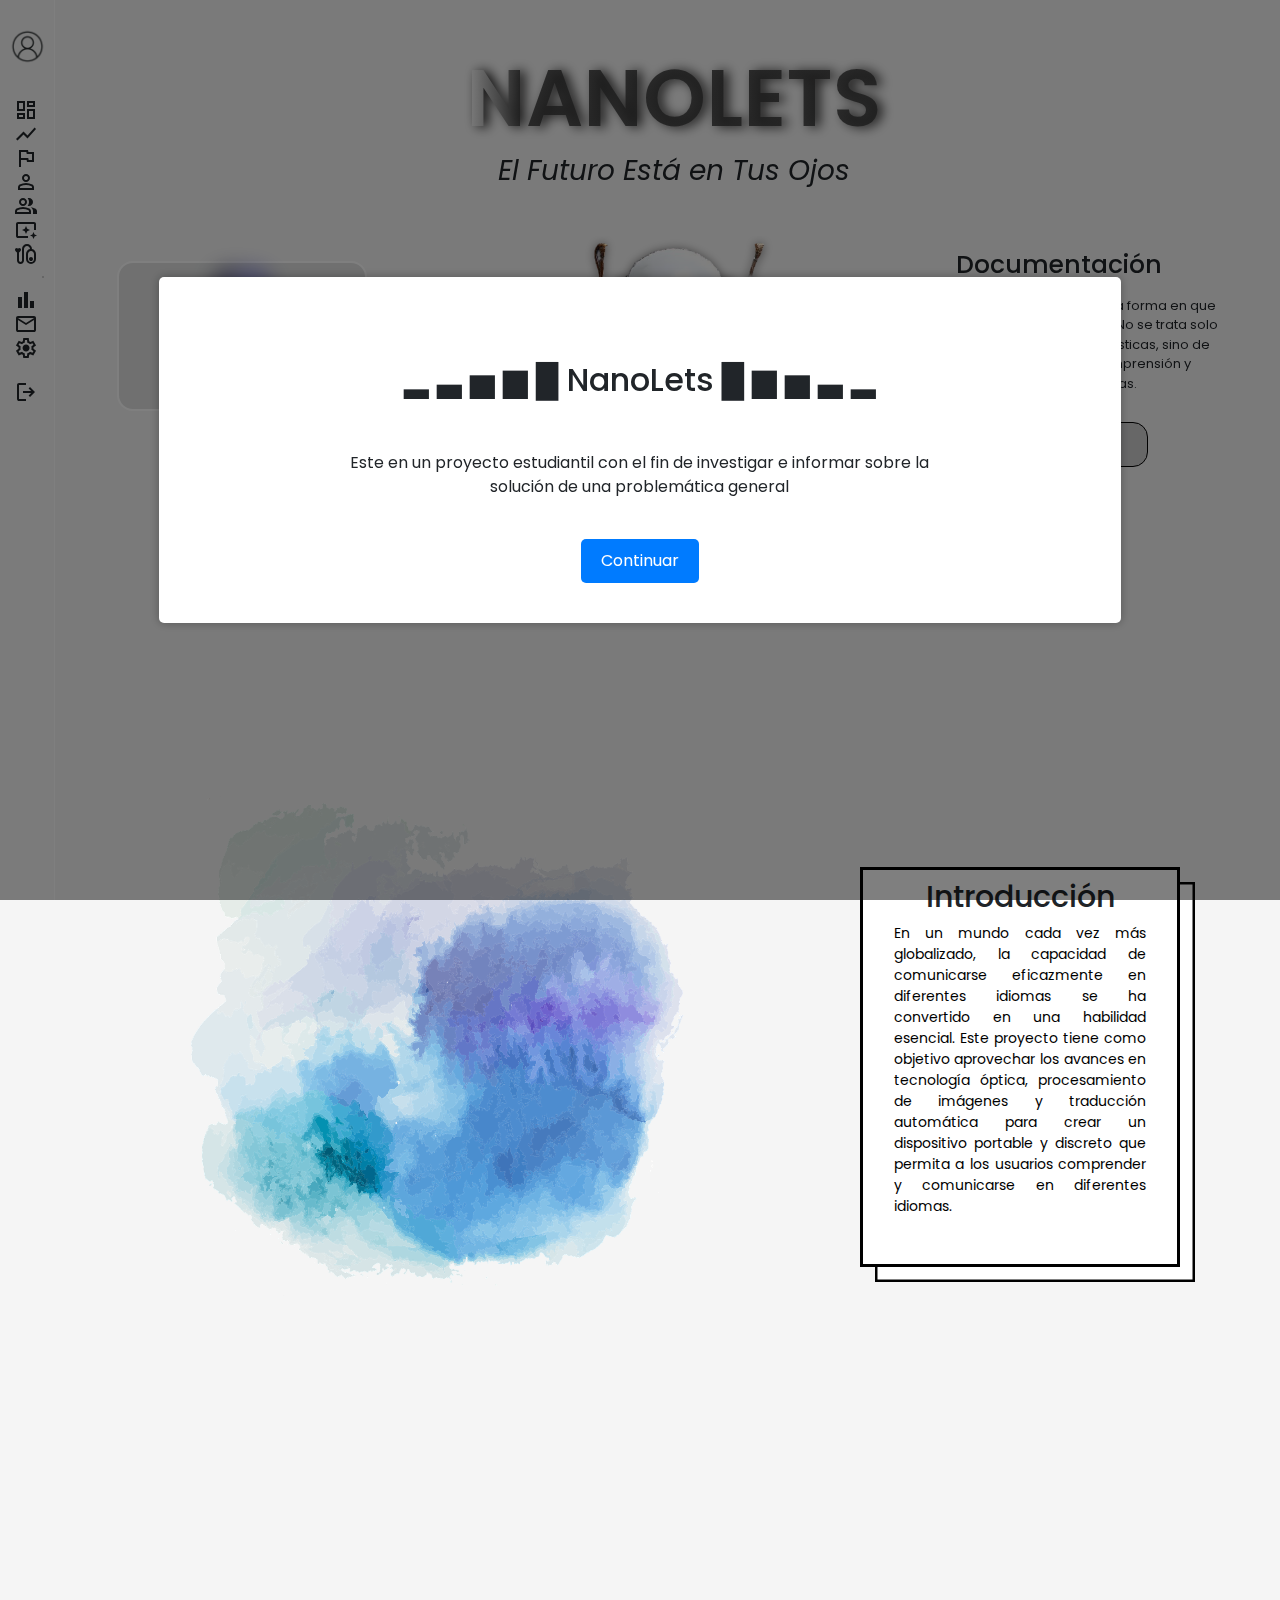
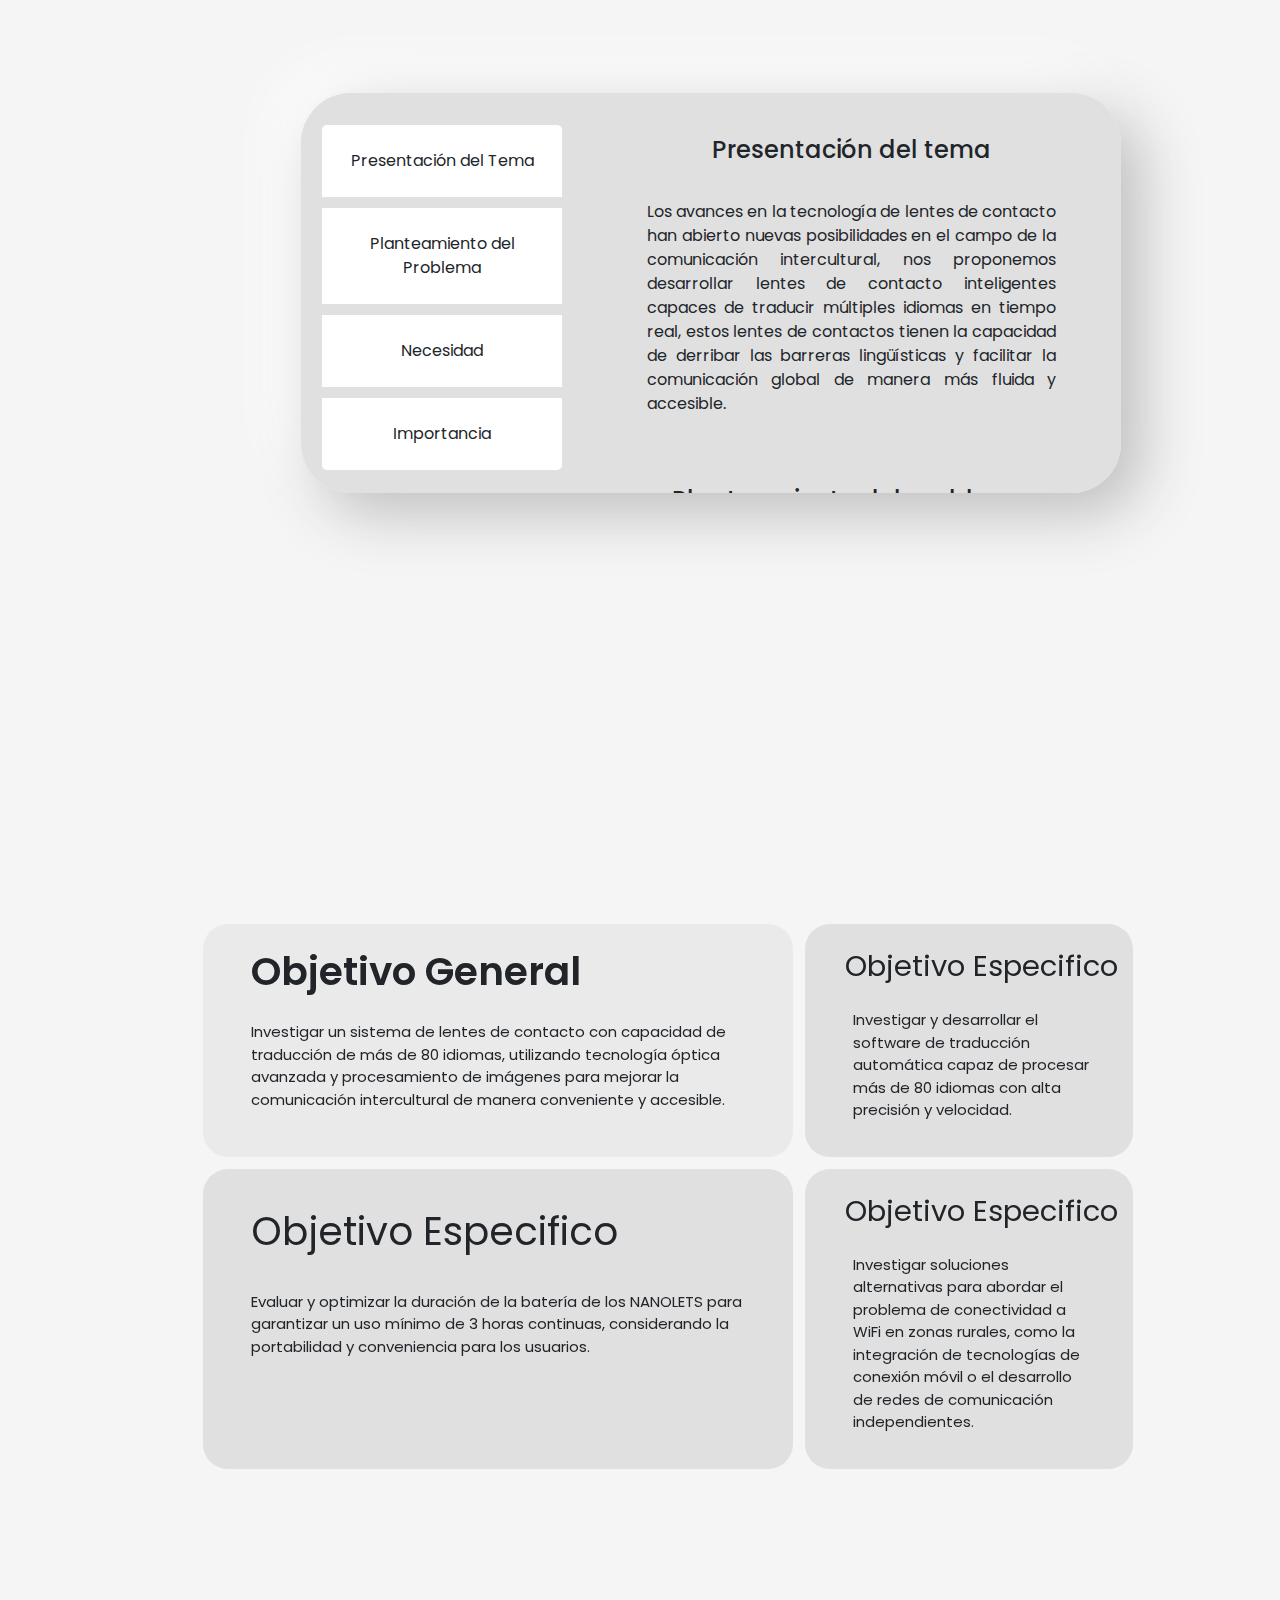
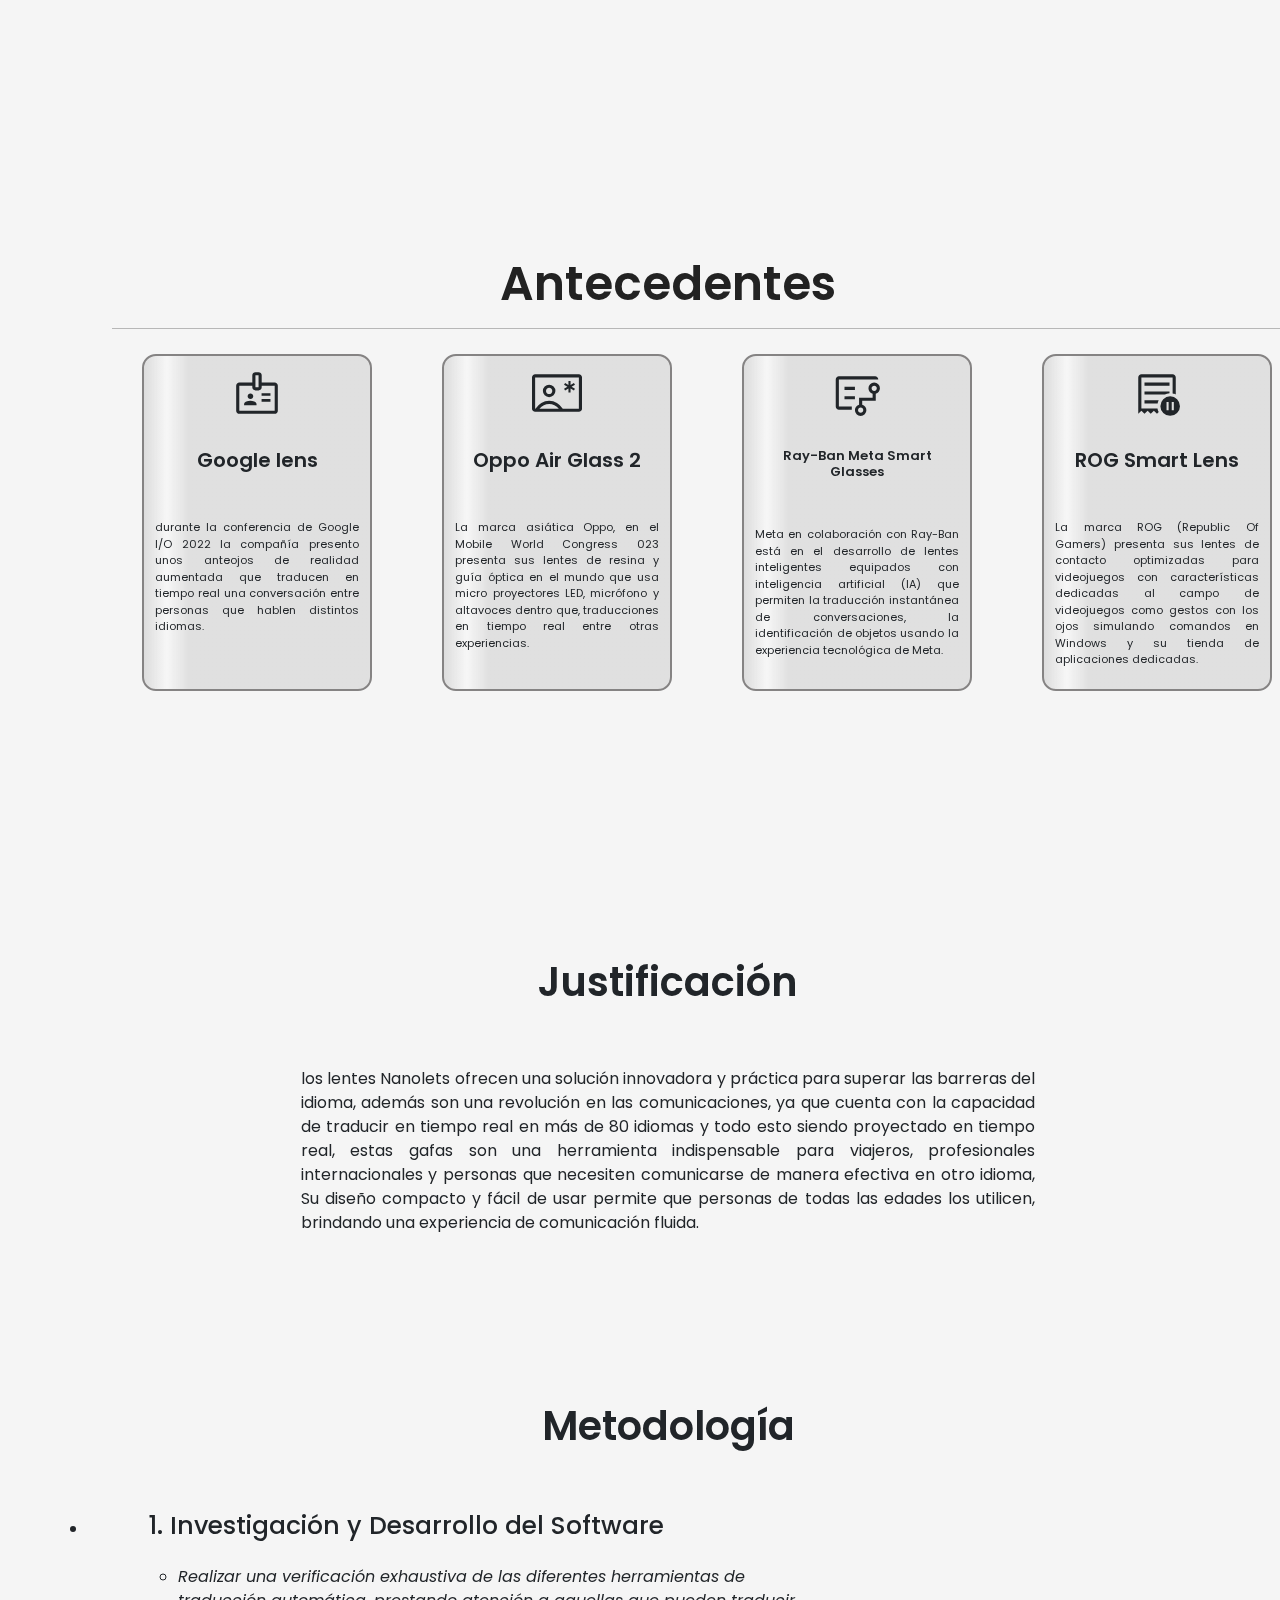
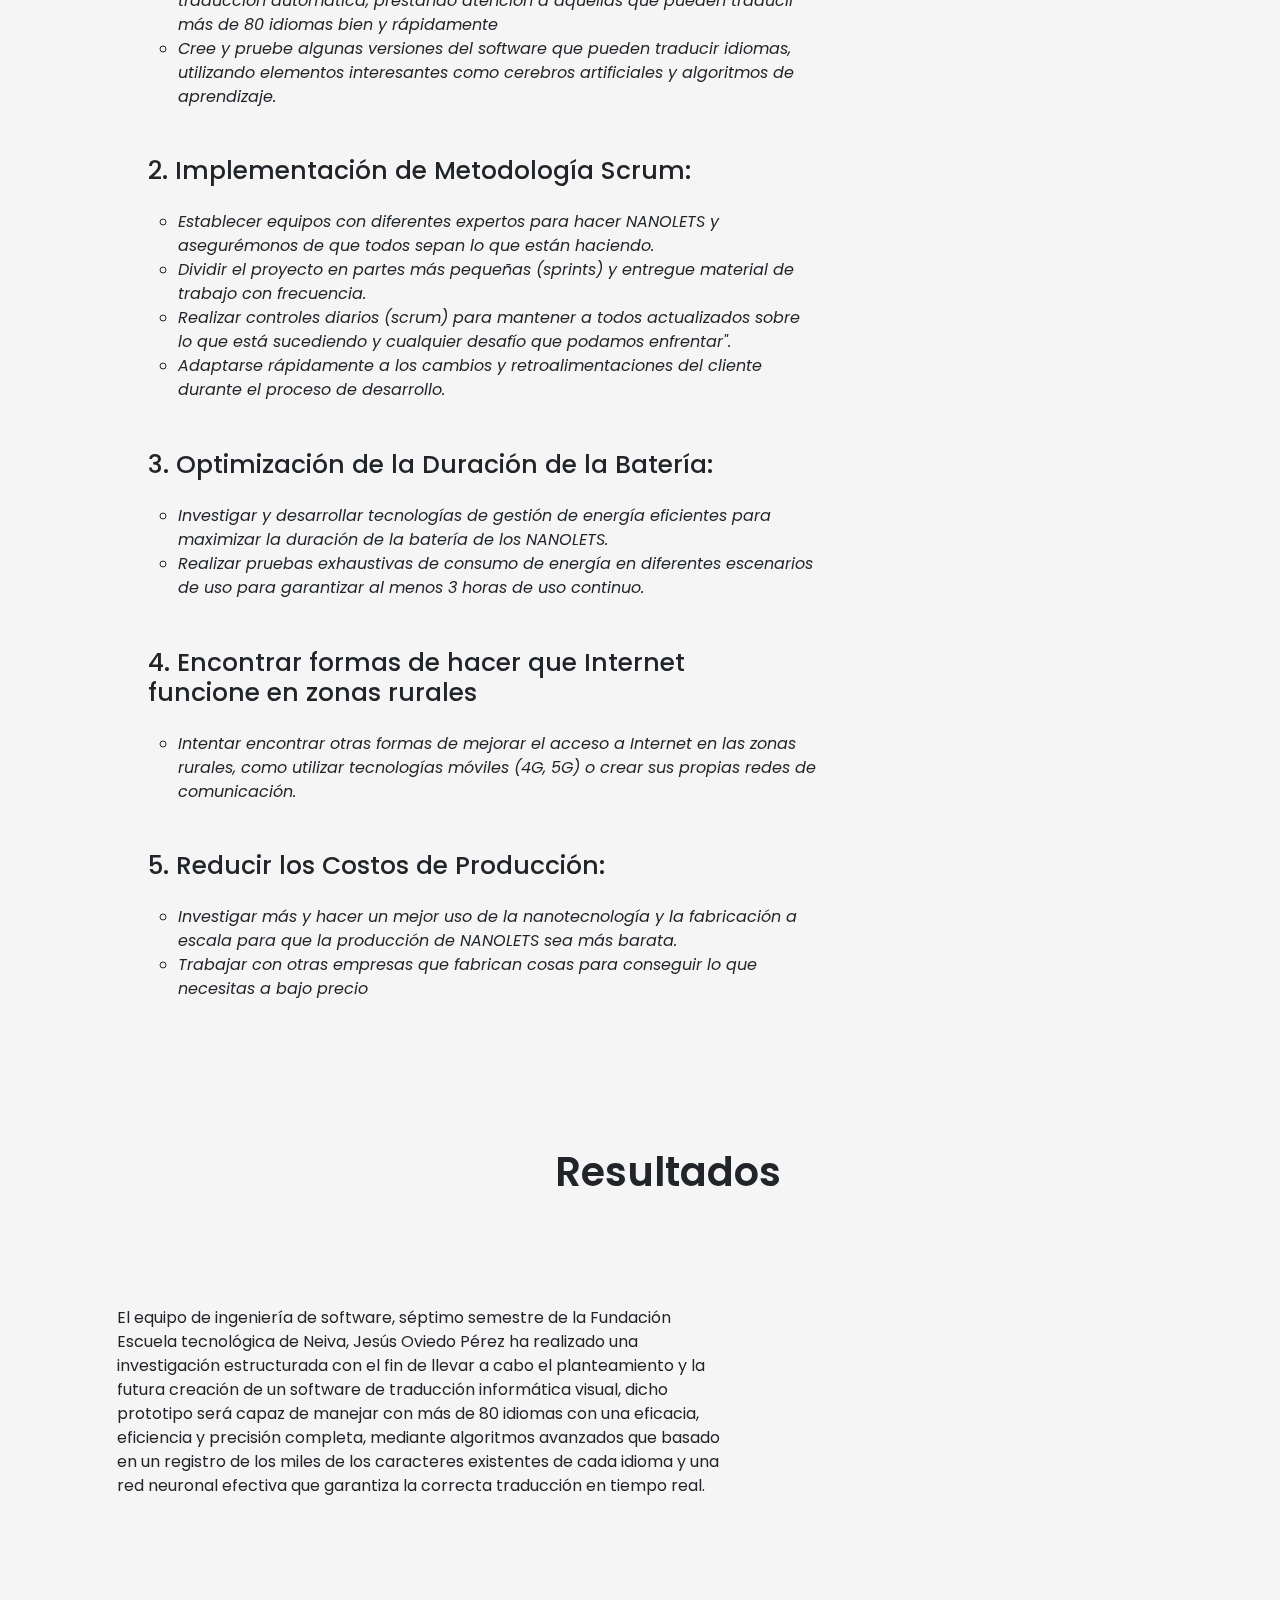
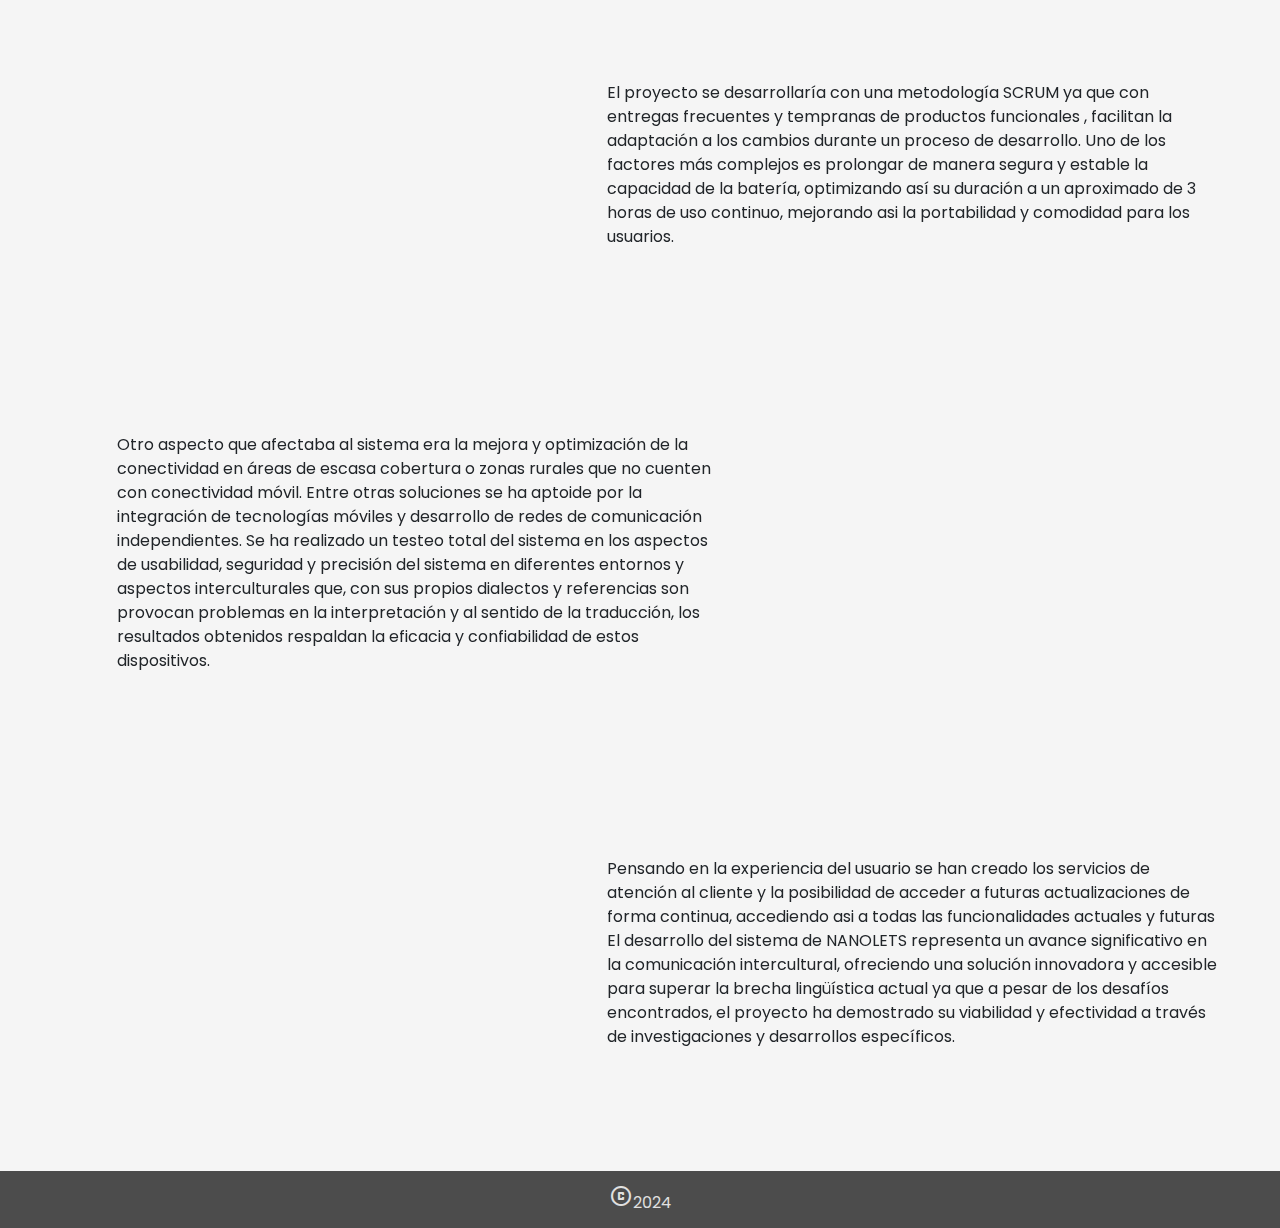
<file: views/home.html>
<!-- Desarrollado por Camilo Rivera 2024 -->
<!DOCTYPE html>
<html lang="en">
  <head>
    <link
      rel="stylesheet"
      href="https://cdnjs.cloudflare.com/ajax/libs/animate.css/4.1.1/animate.min.css"
    />
    <meta charset="UTF-8" />
    <meta name="viewport" content="width=device-width, initial-scale=1.0" />
    <title>home</title>
    <!--fonts de google-->
    <link
      rel="stylesheet"
      href="https://fonts.googleapis.com/css2?family=Material+Symbols+Outlined:opsz,wght,FILL,GRAD@24,400,0,0"
    />
    <link
      href="https://cdn.jsdelivr.net/npm/bootstrap@5.3.3/dist/css/bootstrap.min.css"
      rel="stylesheet"
      integrity="sha384-QWTKZyjpPEjISv5WaRU9OFeRpok6YctnYmDr5pNlyT2bRjXh0JMhjY6hW+ALEwIH"
      crossorigin="anonymous"
    />
    <link rel="preconnect" href="https://fonts.googleapis.com" />
    <link rel="preconnect" href="https://fonts.gstatic.com" crossorigin />
    <link
      href="https://fonts.googleapis.com/css2?family=Poppins:ital,wght@0,100;0,200;0,300;0,400;0,500;0,600;0,700;0,800;0,900;1,100;1,200;1,300;1,400;1,500;1,600;1,700;1,800;1,900&family=Roboto:ital,wght@0,100;0,300;0,400;0,500;0,700;0,900;1,100;1,300;1,400;1,500;1,700;1,900&display=swap"
      rel="stylesheet"
    />
    <link rel="stylesheet" href="../styles/home.css" />
  </head>
  <body>
    <!--ventana emergente-->
    <div class="overlay" id="overlay">
      <div class="popup">
        <h2>▂ ▃ ▅ ▆ █ NanoLets █ ▆ ▅ ▃ ▂</h2>
        <p>
          Este en un proyecto estudiantil con el fin de investigar e informar
          sobre la solución de una problemática general
        </p>
        <button id="closeBtn">Continuar</button>
      </div>
    </div>
    <!--section barra lateral-->
    <section class="barra_lateral">
      <aside class="sidebar">
        <div class="logo">
          <img src="/images/logo.png" alt="logo" />
          <h2>Usuario</h2>
        </div>
        <ul class="links">
          <h4>Menú Principal</h4>
          <li>
            <span class="material-symbols-outlined">dashboard</span>
            <a href="#">Panel</a>
          </li>
          <li>
            <span class="material-symbols-outlined">Show_chart</span>
            <a href="#">Contribuciónes</a>
          </li>
          <li>
            <span class="material-symbols-outlined">flag</span>
            <a href="#">Reportes</a>
          </li>
          <h4>Avanzado</h4>
          <li>
            <span class="material-symbols-outlined">person</span>
            <a href="#">Usuario</a>
          </li>
          <li>
            <span class="material-symbols-outlined">group</span>
            <a href="#">Equipo</a>
          </li>
          <li>
            <span class="material-symbols-outlined">ambient_screen</span>
            <a href="#">Publicaciones</a>
          </li>
          <li>
            <span class="material-symbols-outlined">pacemaker</span>
            <a href="#">Conexiones</a>
          </li>
          <hr />
          <h4>Cuenta</h4>
          <li>
            <span class="material-symbols-outlined">bar_chart</span>
            <a href="#">Resumen</a>
          </li>
          <li>
            <span class="material-symbols-outlined">mail</span>
            <a href="#">Mensajes</a>
          </li>
          <li>
            <span class="material-symbols-outlined">settings</span>
            <a href="#">Configuración</a>
          </li>
          <li class="logout_link">
            <span class="material-symbols-outlined">Logout</span>
            <a href="../index.html">Cerrar Sesión</a>
          </li>
        </ul>
      </aside>
    </section>
    <!--section home-->
    <section class="section_home">
      <!--Titulo Nanolets-->
      <div class="h1_home">
        <div class="title_home">
          <h2><a href="#" class="btn-shine">NANOLETS</a></h2>
          <h3>El Futuro Está en Tus Ojos</h3>
        </div>
      </div>
      <!--paypal-->
      <div class="items_home">
        <div class="cards_item_home">
          <div class="card-id567">
            <svg
              shape-rendering="crispEdges"
              viewBox="0 -0.5 29 29"
              xmlns="http://www.w3.org/2000/svg"
            >
              <path
                d="M0 0h7M8 0h2M14 0h1M16 0h5M22 0h7M0 1h1M6 1h1M13 1h1M17 1h2M22 1h1M28 1h1M0 2h1M2 2h3M6 2h1M8 2h1M11 2h4M18 2h1M20 2h1M22 2h1M24 2h3M28 2h1M0 3h1M2 3h3M6 3h1M8 3h2M11 3h1M13 3h1M15 3h5M22 3h1M24 3h3M28 3h1M0 4h1M2 4h3M6 4h1M8 4h4M13 4h1M15 4h1M19 4h1M22 4h1M24 4h3M28 4h1M0 5h1M6 5h1M9 5h1M12 5h2M17 5h4M22 5h1M28 5h1M0 6h7M8 6h1M10 6h1M12 6h1M14 6h1M16 6h1M18 6h1M20 6h1M22 6h7M9 7h1M11 7h1M15 7h6M0 8h4M6 8h1M8 8h1M13 8h2M17 8h3M21 8h1M24 8h3M28 8h1M2 9h1M4 9h2M7 9h1M9 9h1M14 9h1M16 9h1M19 9h2M22 9h3M28 9h1M0 10h5M6 10h1M8 10h1M13 10h1M16 10h1M18 10h1M20 10h1M22 10h3M26 10h2M1 11h1M3 11h2M7 11h1M11 11h4M16 11h1M18 11h1M20 11h5M28 11h1M1 12h3M5 12h2M9 12h1M11 12h1M13 12h5M19 12h1M25 12h2M0 13h2M3 13h3M8 13h1M10 13h2M14 13h1M16 13h2M19 13h2M22 13h2M26 13h3M0 14h1M2 14h1M4 14h3M9 14h2M12 14h1M14 14h1M16 14h1M19 14h3M23 14h2M26 14h3M0 15h2M3 15h2M8 15h1M12 15h1M14 15h3M20 15h1M22 15h3M27 15h1M0 16h1M2 16h3M6 16h1M10 16h2M18 16h1M20 16h2M24 16h2M27 16h1M1 17h2M4 17h1M7 17h3M12 17h1M14 17h2M18 17h1M20 17h2M23 17h1M25 17h3M0 18h1M3 18h1M6 18h1M8 18h5M15 18h2M23 18h1M26 18h1M2 19h4M12 19h1M14 19h1M16 19h2M19 19h3M26 19h1M1 20h1M3 20h1M6 20h7M14 20h2M17 20h10M8 21h3M12 21h1M18 21h1M20 21h1M24 21h5M0 22h7M9 22h6M19 22h2M22 22h1M24 22h2M27 22h1M0 23h1M6 23h1M9 23h1M13 23h3M18 23h1M20 23h1M24 23h2M27 23h1M0 24h1M2 24h3M6 24h1M10 24h1M12 24h1M14 24h4M20 24h5M26 24h3M0 25h1M2 25h3M6 25h1M8 25h1M11 25h2M15 25h2M19 25h3M24 25h2M28 25h1M0 26h1M2 26h3M6 26h1M8 26h1M10 26h2M13 26h1M21 26h1M23 26h1M26 26h1M28 26h1M0 27h1M6 27h1M8 27h1M11 27h1M14 27h1M16 27h1M18 27h3M23 27h1M25 27h1M27 27h1M0 28h7M8 28h1M14 28h3M19 28h2M25 28h1M27 28h1"
                stroke="#000000"
              ></path>
            </svg>
            <a xlink:href="" target=""> </a>
            <div class="prompt-id567">
              <div class="token-container">
                <svg
                  xmlns="http://www.w3.org/2000/svg"
                  width="64"
                  height="64"
                  id="paypal"
                >
                  <path
                    fill="#139AD6"
                    d="M49.2 28.2h-3.4c-.2 0-.4.2-.5.4l-1.4 8.8c0 .2.1.3.3.3H46c.2 0 .3-.1.3-.3l.4-2.5c0-.2.2-.4.5-.4h1.1c2.3 0 3.6-1.1 3.9-3.3.2-.9 0-1.7-.4-2.2-.6-.5-1.5-.8-2.6-.8m.4 3.3c-.2 1.2-1.1 1.2-2 1.2H47l.4-2.3c0-.1.1-.2.3-.2h.2c.6 0 1.2 0 1.5.4.2.1.2.4.2.9"
                  ></path>
                  <path
                    fill="#263B80"
                    d="M24.7 28.2h-3.4c-.2 0-.4.2-.5.4l-1.4 8.8c0 .2.1.3.3.3h1.6c.2 0 .4-.2.5-.4l.4-2.4c0-.2.2-.4.5-.4h1.1c2.3 0 3.6-1.1 3.9-3.3.2-.9 0-1.7-.4-2.2-.6-.5-1.4-.8-2.6-.8m.4 3.3c-.2 1.2-1.1 1.2-2 1.2h-.5l.4-2.3c0-.1.1-.2.3-.2h.2c.6 0 1.2 0 1.5.4.1.1.2.4.1.9M35 31.4h-1.6c-.1 0-.3.1-.3.2l-.1.5-.1-.2c-.4-.5-1.1-.7-1.9-.7-1.8 0-3.4 1.4-3.7 3.3-.2 1 .1 1.9.6 2.5.5.6 1.2.8 2.1.8 1.5 0 2.3-.9 2.3-.9l-.1.5c0 .2.1.3.3.3H34c.2 0 .4-.2.5-.4l.9-5.6c-.1-.1-.3-.3-.4-.3m-2.3 3.2c-.2.9-.9 1.6-1.9 1.6-.5 0-.9-.2-1.1-.4-.2-.3-.3-.7-.3-1.2.1-.9.9-1.6 1.8-1.6.5 0 .8.2 1.1.4.3.3.4.8.4 1.2"
                  ></path>
                  <path
                    fill="#139AD6"
                    d="M59.4 31.4h-1.6c-.1 0-.3.1-.3.2l-.1.5-.1-.2c-.4-.5-1.1-.7-1.9-.7-1.8 0-3.4 1.4-3.7 3.3-.2 1 .1 1.9.6 2.5.5.6 1.2.8 2.1.8 1.5 0 2.3-.9 2.3-.9l-.1.5c0 .2.1.3.3.3h1.5c.2 0 .4-.2.5-.4l.9-5.6c-.1-.1-.2-.3-.4-.3m-2.3 3.2c-.2.9-.9 1.6-1.9 1.6-.5 0-.9-.2-1.1-.4-.2-.3-.3-.7-.3-1.2.1-.9.9-1.6 1.8-1.6.5 0 .8.2 1.1.4.4.3.5.8.4 1.2"
                  ></path>
                  <path
                    fill="#263B80"
                    d="M43.7 31.4H42c-.2 0-.3.1-.4.2L39.4 35l-1-3.2c-.1-.2-.2-.3-.5-.3h-1.6c-.2 0-.3.2-.3.4l1.8 5.3-1.7 2.4c-.1.2 0 .5.2.5h1.6c.2 0 .3-.1.4-.2l5.5-7.9c.3-.3.1-.6-.1-.6"
                  ></path>
                  <path
                    fill="#139AD6"
                    d="m61.3 28.5-1.4 9c0 .2.1.3.3.3h1.4c.2 0 .4-.2.5-.4l1.4-8.8c0-.2-.1-.3-.3-.3h-1.6c-.1-.1-.2 0-.3.2"
                  ></path>
                  <path
                    fill="#263B80"
                    d="M12 25.2c-.7-.8-2-1.2-3.8-1.2h-5c-.3 0-.6.3-.7.6l-2 13.1c0 .3.2.5.4.5H4l.8-4.9v.2c.1-.3.4-.6.7-.6H7c2.9 0 5.1-1.2 5.8-4.5v-.3c-.1 0-.1 0 0 0 .1-1.3-.1-2.1-.8-2.9"
                  ></path>
                  <path
                    fill="#139AD6"
                    d="M12.7 28.1v.3c-.7 3.4-2.9 4.5-5.8 4.5H5.4c-.3 0-.6.3-.7.6l-1 6.1c0 .2.1.4.4.4h2.6c.3 0 .6-.2.6-.5v-.1l.5-3.1v-.2c0-.3.3-.5.6-.5h.4c2.5 0 4.5-1 5-4 .2-1.2.1-2.3-.5-3-.1-.2-.3-.4-.6-.5"
                  ></path>
                  <path
                    fill="#232C65"
                    d="M12 27.8c-.1 0-.2-.1-.3-.1-.1 0-.2 0-.3-.1-.4-.1-.8-.1-1.3-.1H6.2c-.1 0-.2 0-.3.1-.2.1-.3.3-.3.5l-.8 5.2v.2c.1-.3.4-.6.7-.6H7c2.9 0 5.1-1.2 5.8-4.5 0-.1 0-.2.1-.3-.2-.1-.3-.2-.5-.2-.3-.1-.3-.1-.4-.1"
                  ></path>
                </svg>
              </div>
              <div class="blurry-splash"></div>
              <p>
                Fondo de Recaudos<br /><span class="bold-567">NANOLETS</span>
              </p>
            </div>
          </div>
        </div>
      </div>
      <!--Robot Img-->
      <div class="home_content">
        <img
          src="../images/robot-8060634_1280-removebg-preview.png"
          alt="BOT"
        />
      </div>
      <!--Text Drerecha-->
      <div class="text_home">
        <h4>Documentación</h4>
        <p>
          Nuestro objetivo es transformar la forma en que nos comunicamos
          globalmente. No se trata solo de superar las diferencias lingüísticas,
          sino de fomentar una verdadera comprensión y conexión entre culturas.
        </p>
        <button>
          <a href="#section_intro_id">Ver la Documentación Completa</a>
        </button>
      </div>
    </section>
    <!--section introducción-->
    <section class="section_intro" id="section_intro_id">
      <div class="intro">
        <div class="figure_intro">
          <img src="../images/watercolor-4116932_1280.png" alt="" />
        </div>
        <div class="content_intro">
          <div class="card_intro">
            <h4>Introducción</h4>
            <p>
              En un mundo cada vez más globalizado, la capacidad de comunicarse
              eficazmente en diferentes idiomas se ha convertido en una
              habilidad esencial. Este proyecto tiene como objetivo aprovechar
              los avances en tecnología óptica, procesamiento de imágenes y
              traducción automática para crear un dispositivo portable y
              discreto que permita a los usuarios comprender y comunicarse en
              diferentes idiomas.
            </p>
          </div>
        </div>
      </div>
    </section>
    <!--section planteamiento del problema-->
    <section class="section_plant_problema">
      <div class="content_pp">
        <div class="row">
          <div class="col-4">
            <div id="list-example" class="list-group">
              <a
                class="list-group-item list-group-item-action"
                href="#list-item-01"
                >Presentación del Tema</a
              >
              <a
                class="list-group-item list-group-item-action"
                href="#list-item-02"
                >Planteamiento del Problema</a
              >
              <a
                class="list-group-item list-group-item-action"
                href="#list-item-03"
                >Necesidad</a
              >
              <a
                class="list-group-item list-group-item-action"
                href="#list-item-04"
                >Importancia</a
              >
            </div>
          </div>
          <div class="col-8">
            <div
              data-bs-spy="scroll"
              data-bs-target="#list-example"
              data-bs-smooth-scroll="true"
              class="scrollspy-example"
              tabindex="0"
            >
              <h4 id="list-item-01">Presentación del tema</h4>
              <p>
                Los avances en la tecnología de lentes de contacto han abierto
                nuevas posibilidades en el campo de la comunicación
                intercultural, nos proponemos desarrollar lentes de contacto
                inteligentes capaces de traducir múltiples idiomas en tiempo
                real, estos lentes de contactos tienen la capacidad de derribar
                las barreras lingüísticas y facilitar la comunicación global de
                manera más fluida y accesible.
              </p>
              <h4 id="list-item-02">Planteamiento del problema</h4>
              <p>
                Las personas si no comprenden varios idiomas puede limitar la
                participación en algunos aspectos de la sociedad y la cultura,
                por eso es importante darle una solución a esta problemática
                para poder generarles una facilidad en el momento que las
                personas quieran interactuar con otras personas de otros países
                o que hablen múltiples idiomas.
              </p>
              <h4 id="list-item-03">Necesidad</h4>
              <p>
                La incapacidad de comprender varios idiomas puede generar
                sentimientos de aislamiento cultural y limitar la participación
                en algunos aspectos de la sociedad y la cultura. Aquellos que no
                saben comunicarse en los idiomas locales pueden sentirse
                excluidos y tener dificultades para integrarse plenamente en su
                comunidad.
              </p>
              <h4 id="list-item-04">Importancia</h4>
              <p>
                Es importante darle una solución a esta problemática para poder
                generarles una facilidad en el momento que las personas quieran
                interactuar con otras personas de otros países o que hablen
                múltiples idiomas.
              </p>
            </div>
          </div>
        </div>
      </div>
    </section>
    <!--   section objetivos -->
    <section class="section_objetivos">
      <div class="content_objetivos">
        <div class="parent">
          <div class="div1">
            <h3>Objetivo General</h3>
            <p>
              Investigar un sistema de lentes de contacto con capacidad de
              traducción de más de 80 idiomas, utilizando tecnología óptica
              avanzada y procesamiento de imágenes para mejorar la comunicación
              intercultural de manera conveniente y accesible.
            </p>
          </div>
          <div class="div2">
            <h3>Objetivo Especifico</h3>
            <p>
              Investigar y desarrollar el software de traducción automática
              capaz de procesar más de 80 idiomas con alta precisión y
              velocidad.
            </p>
          </div>
          <div class="div3">
            <h3>Objetivo Especifico</h3>
            <p>
              Evaluar y optimizar la duración de la batería de los NANOLETS para
              garantizar un uso mínimo de 3 horas continuas, considerando la
              portabilidad y conveniencia para los usuarios.
            </p>
          </div>
          <div class="div4">
            <h3>Objetivo Especifico</h3>
            <p>
              Investigar soluciones alternativas para abordar el problema de
              conectividad a WiFi en zonas rurales, como la integración de
              tecnologías de conexión móvil o el desarrollo de redes de
              comunicación independientes.
            </p>
          </div>
        </div>
      </div>
    </section>
    <!--section slide horizontal infinito-->
    <section class="section_slide_infinito">
      <h3>Antecedentes</h3>
      <hr />
      <div class="slide_infinito">
        <ul>
          <li>
            <div class="infinite_card">
              <span class="material-symbols-outlined"> badge </span>
              <h4>Google lens</h4>
              <p>
                durante la conferencia de Google I/O 2022 la compañía presento
                unos anteojos de realidad aumentada que traducen en tiempo real
                una conversación entre personas que hablen distintos idiomas.
              </p>
            </div>
          </li>
          <li>
            <div class="infinite_card">
              <span class="material-symbols-outlined"> contact_emergency </span>
              <h4>Oppo Air Glass 2</h4>
              <p>
                La marca asiática Oppo, en el Mobile World Congress 023 presenta
                sus lentes de resina y guía óptica en el mundo que usa micro
                proyectores LED, micrófono y altavoces dentro que, traducciones
                en tiempo real entre otras experiencias.
              </p>
            </div>
          </li>
          <li>
            <div class="infinite_card">
              <span class="material-symbols-outlined"> flowsheet </span>
              <h4 style="font-size: 13px">Ray-Ban Meta Smart Glasses</h4>
              <p>
                Meta en colaboración con Ray-Ban está en el desarrollo de lentes
                inteligentes equipados con inteligencia artificial (IA) que
                permiten la traducción instantánea de conversaciones, la
                identificación de objetos usando la experiencia tecnológica de
                Meta.
              </p>
            </div>
          </li>
          <li>
            <div class="infinite_card">
              <span class="material-symbols-outlined"> inactive_order </span>
              <h4>ROG Smart Lens</h4>
              <p>
                La marca ROG (Republic Of Gamers) presenta sus lentes de
                contacto optimizadas para videojuegos con características
                dedicadas al campo de videojuegos como gestos con los ojos
                simulando comandos en Windows y su tienda de aplicaciones
                dedicadas.
              </p>
            </div>
          </li>
          <li>
            <div class="infinite_card">
              <span class="material-symbols-outlined"> folder_data </span>
              <h4>Gafas Brilliant Labs</h4>
              <p>
                gafas inteligentes de realidad aumentada que integran pantallas
                micro-OLED en sus lentes con las cuales sera posible analizar
                alimentos o traducir carteles en tiempo real empleando
                inteligencia artificial.
              </p>
            </div>
          </li>
          <li>
            <div class="infinite_card">
              <span class="material-symbols-outlined"> smart_card_reader </span>
              <h4>XRAI GLASS</h4>
              <p>
                gafas inteligentes que tienen integrada inteligencia artificial
                y diseñadas para proporcionar subtítulos y la traducción en
                tiempo real durante las conversaciones a las personas sordas,
                con problemas de audición y para entender varios idiomas.
              </p>
            </div>
          </li>
          <li>
            <div class="infinite_card">
              <span class="material-symbols-outlined"> badge </span>
              <h4>Google lens</h4>
              <p>
                durante la conferencia de Google I/O 2022 la compañía presento
                unos anteojos de realidad aumentada que traducen en tiempo real
                una conversación entre personas que hablen distintos idiomas.
              </p>
            </div>
          </li>
          <li>
            <div class="infinite_card">
              <span class="material-symbols-outlined"> contact_emergency </span>
              <h4>Oppo Air Glass 2</h4>
              <p>
                La marca asiática Oppo, en el Mobile World Congress 023 presenta
                sus lentes de resina y guía óptica en el mundo que usa micro
                proyectores LED, micrófono y altavoces dentro que, traducciones
                en tiempo real entre otras experiencias.
              </p>
            </div>
          </li>
          <li>
            <div class="infinite_card">
              <span class="material-symbols-outlined"> flowsheet </span>
              <h4 style="font-size: 13px">Ray-Ban Meta Smart Glasses</h4>
              <p>
                Meta en colaboración con Ray-Ban está en el desarrollo de lentes
                inteligentes equipados con inteligencia artificial (IA) que
                permiten la traducción instantánea de conversaciones, la
                identificación de objetos usando la experiencia tecnológica de
                Meta.
              </p>
            </div>
          </li>
          <li>
            <div class="infinite_card">
              <span class="material-symbols-outlined"> inactive_order </span>
              <h4>ROG Smart Lens</h4>
              <p>
                La marca ROG (Republic Of Gamers) presenta sus lentes de
                contacto optimizadas para videojuegos con características
                dedicadas al campo de videojuegos como gestos con los ojos
                simulando comandos en Windows y su tienda de aplicaciones
                dedicadas.
              </p>
            </div>
          </li>
          <li>
            <div class="infinite_card">
              <span class="material-symbols-outlined"> folder_data </span>
              <h4>Gafas Brilliant Labs</h4>
              <p>
                gafas inteligentes de realidad aumentada que integran pantallas
                micro-OLED en sus lentes con las cuales sera posible analizar
                alimentos o traducir carteles en tiempo real empleando
                inteligencia artificial.
              </p>
            </div>
          </li>
          <li>
            <div class="infinite_card">
              <span class="material-symbols-outlined"> smart_card_reader </span>
              <h4>XRAI GLASS</h4>
              <p>
                gafas inteligentes que tienen integrada inteligencia artificial
                y diseñadas para proporcionar subtítulos y la traducción en
                tiempo real durante las conversaciones a las personas sordas,
                con problemas de audición y para entender varios idiomas.
              </p>
            </div>
          </li>
          <li>
            <div class="infinite_card">
              <span class="material-symbols-outlined"> badge </span>
              <h4>Google lens</h4>
              <p>
                durante la conferencia de Google I/O 2022 la compañía presento
                unos anteojos de realidad aumentada que traducen en tiempo real
                una conversación entre personas que hablen distintos idiomas.
              </p>
            </div>
          </li>
          <li>
            <div class="infinite_card">
              <span class="material-symbols-outlined"> contact_emergency </span>
              <h4>Oppo Air Glass 2</h4>
              <p>
                La marca asiática Oppo, en el Mobile World Congress 023 presenta
                sus lentes de resina y guía óptica en el mundo que usa micro
                proyectores LED, micrófono y altavoces dentro que, traducciones
                en tiempo real entre otras experiencias.
              </p>
            </div>
          </li>
          <li>
            <div class="infinite_card">
              <span class="material-symbols-outlined"> flowsheet </span>
              <h4 style="font-size: 13px">Ray-Ban Meta Smart Glasses</h4>
              <p>
                Meta en colaboración con Ray-Ban está en el desarrollo de lentes
                inteligentes equipados con inteligencia artificial (IA) que
                permiten la traducción instantánea de conversaciones, la
                identificación de objetos usando la experiencia tecnológica de
                Meta.
              </p>
            </div>
          </li>
          <li>
            <div class="infinite_card">
              <span class="material-symbols-outlined"> inactive_order </span>
              <h4>ROG Smart Lens</h4>
              <p>
                La marca ROG (Republic Of Gamers) presenta sus lentes de
                contacto optimizadas para videojuegos con características
                dedicadas al campo de videojuegos como gestos con los ojos
                simulando comandos en Windows y su tienda de aplicaciones
                dedicadas.
              </p>
            </div>
          </li>
          <li>
            <div class="infinite_card">
              <span class="material-symbols-outlined"> folder_data </span>
              <h4>Gafas Brilliant Labs</h4>
              <p>
                gafas inteligentes de realidad aumentada que integran pantallas
                micro-OLED en sus lentes con las cuales sera posible analizar
                alimentos o traducir carteles en tiempo real empleando
                inteligencia artificial.
              </p>
            </div>
          </li>
          <li>
            <div class="infinite_card">
              <span class="material-symbols-outlined"> smart_card_reader </span>
              <h4>XRAI GLASS</h4>
              <p>
                gafas inteligentes que tienen integrada inteligencia artificial
                y diseñadas para proporcionar subtítulos y la traducción en
                tiempo real durante las conversaciones a las personas sordas,
                con problemas de audición y para entender varios idiomas.
              </p>
            </div>
          </li>
          <li>
            <div class="infinite_card">
              <span class="material-symbols-outlined"> badge </span>
              <h4>Google lens</h4>
              <p>
                durante la conferencia de Google I/O 2022 la compañía presento
                unos anteojos de realidad aumentada que traducen en tiempo real
                una conversación entre personas que hablen distintos idiomas.
              </p>
            </div>
          </li>
          <li>
            <div class="infinite_card">
              <span class="material-symbols-outlined"> contact_emergency </span>
              <h4>Oppo Air Glass 2</h4>
              <p>
                La marca asiática Oppo, en el Mobile World Congress 023 presenta
                sus lentes de resina y guía óptica en el mundo que usa micro
                proyectores LED, micrófono y altavoces dentro que, traducciones
                en tiempo real entre otras experiencias.
              </p>
            </div>
          </li>
          <li>
            <div class="infinite_card">
              <span class="material-symbols-outlined"> flowsheet </span>
              <h4 style="font-size: 13px">Ray-Ban Meta Smart Glasses</h4>
              <p>
                Meta en colaboración con Ray-Ban está en el desarrollo de lentes
                inteligentes equipados con inteligencia artificial (IA) que
                permiten la traducción instantánea de conversaciones, la
                identificación de objetos usando la experiencia tecnológica de
                Meta.
              </p>
            </div>
          </li>
          <li>
            <div class="infinite_card">
              <span class="material-symbols-outlined"> inactive_order </span>
              <h4>ROG Smart Lens</h4>
              <p>
                La marca ROG (Republic Of Gamers) presenta sus lentes de
                contacto optimizadas para videojuegos con características
                dedicadas al campo de videojuegos como gestos con los ojos
                simulando comandos en Windows y su tienda de aplicaciones
                dedicadas.
              </p>
            </div>
          </li>
          <li>
            <div class="infinite_card">
              <span class="material-symbols-outlined"> folder_data </span>
              <h4>Gafas Brilliant Labs</h4>
              <p>
                gafas inteligentes de realidad aumentada que integran pantallas
                micro-OLED en sus lentes con las cuales sera posible analizar
                alimentos o traducir carteles en tiempo real empleando
                inteligencia artificial.
              </p>
            </div>
          </li>
          <li>
            <div class="infinite_card">
              <span class="material-symbols-outlined"> smart_card_reader </span>
              <h4>XRAI GLASS</h4>
              <p>
                gafas inteligentes que tienen integrada inteligencia artificial
                y diseñadas para proporcionar subtítulos y la traducción en
                tiempo real durante las conversaciones a las personas sordas,
                con problemas de audición y para entender varios idiomas.
              </p>
            </div>
          </li>
        </ul>
      </div>
    </section>

    <section class="section_justificacion">
      <div class="justificacion">
        <h3>Justificación</h3>
        <p>
          los lentes Nanolets ofrecen una solución innovadora y práctica para
          superar las barreras del idioma, además son una revolución en las
          comunicaciones, ya que cuenta con la capacidad de traducir en tiempo
          real en más de 80 idiomas y todo esto siendo proyectado en tiempo
          real, estas gafas son una herramienta indispensable para viajeros,
          profesionales internacionales y personas que necesiten comunicarse de
          manera efectiva en otro idioma, Su diseño compacto y fácil de usar
          permite que personas de todas las edades los utilicen, brindando una
          experiencia de comunicación fluida.
        </p>
      </div>
    </section>

    <section class="section_metodologia">
      <div class="metodologia">
        <h3>Metodología</h3>
        <div class="content_meto">
          <ul>
            <li>
              <div class="item_meto">
                <div class="form_meto"></div>

                <h4>1. Investigación y Desarrollo del Software</h4>
                <!-- item1  -->
                <ul>
                  <li>
                    <em>
                      Realizar una verificación exhaustiva de las diferentes
                      herramientas de traducción automática, prestando atención
                      a aquellas que pueden traducir más de 80 idiomas bien y
                      rápidamente</em
                    >
                  </li>
                  <li>
                    <em>
                      Cree y pruebe algunas versiones del software que pueden
                      traducir idiomas, utilizando elementos interesantes como
                      cerebros artificiales y algoritmos de aprendizaje.</em
                    >
                  </li>
                  <br />
                </ul>
                <h4>2. Implementación de Metodología Scrum:</h4>
                <!-- item2  -->
                <ul>
                  <li>
                    <em>
                      Establecer equipos con diferentes expertos para hacer
                      NANOLETS y asegurémonos de que todos sepan lo que están
                      haciendo.</em
                    >
                  </li>
                  <li>
                    <em>
                      Dividir el proyecto en partes más pequeñas (sprints) y
                      entregue material de trabajo con frecuencia.</em
                    >
                  </li>
                  <li>
                    <em>
                      Realizar controles diarios (scrum) para mantener a todos
                      actualizados sobre lo que está sucediendo y cualquier
                      desafío que podamos enfrentar".</em
                    >
                  </li>
                  <li>
                    <em>
                      Adaptarse rápidamente a los cambios y retroalimentaciones
                      del cliente durante el proceso de desarrollo.</em
                    >
                  </li>

                  <br />
                </ul>

                <h4>3. Optimización de la Duración de la Batería:</h4>
                <!-- item3  -->
                <ul>
                  <li>
                    <em>
                      Investigar y desarrollar tecnologías de gestión de energía
                      eficientes para maximizar la duración de la batería de los
                      NANOLETS.</em
                    >
                  </li>
                  <li>
                    <em>
                      Realizar pruebas exhaustivas de consumo de energía en
                      diferentes escenarios de uso para garantizar al menos 3
                      horas de uso continuo.</em
                    >
                  </li>
                  <br />
                </ul>

                <h4>
                  4. Encontrar formas de hacer que Internet funcione en zonas
                  rurales
                </h4>
                <!-- item4  -->
                <ul>
                  <li>
                    <em>
                      Intentar encontrar otras formas de mejorar el acceso a
                      Internet en las zonas rurales, como utilizar tecnologías
                      móviles (4G, 5G) o crear sus propias redes de
                      comunicación.</em
                    >
                  </li>

                  <br />
                </ul>

                <h4>5. Reducir los Costos de Producción:</h4>
                <!-- item5  -->
                <ul>
                  <li>
                    <em>
                      Investigar más y hacer un mejor uso de la nanotecnología y
                      la fabricación a escala para que la producción de NANOLETS
                      sea más barata.</em
                    >
                  </li>
                  <li>
                    <em>
                      Trabajar con otras empresas que fabrican cosas para
                      conseguir lo que necesitas a bajo precio</em
                    >
                  </li>

                  <br />
                </ul>
              </div>
            </li>
          </ul>
        </div>
      </div>
    </section>

    <section class="section_resultados">
      <div class="resultados">
        <h3>Resultados</h3>
        <p class="result_p1">
          El equipo de ingeniería de software, séptimo semestre de la Fundación
          Escuela tecnológica de Neiva, Jesús Oviedo Pérez ha realizado una
          investigación estructurada con el fin de llevar a cabo el
          planteamiento y la futura creación de un software de traducción
          informática visual, dicho prototipo será capaz de manejar con más de
          80 idiomas con una eficacia, eficiencia y precisión completa, mediante
          algoritmos avanzados que basado en un registro de los miles de los
          caracteres existentes de cada idioma y una red neuronal efectiva que
          garantiza la correcta traducción en tiempo real.
        </p>
        <p class="result_p2">
          El proyecto se desarrollaría con una metodología SCRUM ya que con
          entregas frecuentes y tempranas de productos funcionales , facilitan
          la adaptación a los cambios durante un proceso de desarrollo. Uno de
          los factores más complejos es prolongar de manera segura y estable la
          capacidad de la batería, optimizando así su duración a un aproximado
          de 3 horas de uso continuo, mejorando asi la portabilidad y comodidad
          para los usuarios.
        </p>
        <p class="result_p3">
          Otro aspecto que afectaba al sistema era la mejora y optimización de
          la conectividad en áreas de escasa cobertura o zonas rurales que no
          cuenten con conectividad móvil. Entre otras soluciones se ha aptoide
          por la integración de tecnologías móviles y desarrollo de redes de
          comunicación independientes. Se ha realizado un testeo total del
          sistema en los aspectos de usabilidad, seguridad y precisión del
          sistema en diferentes entornos y aspectos interculturales que, con sus
          propios dialectos y referencias son provocan problemas en la
          interpretación y al sentido de la traducción, los resultados obtenidos
          respaldan la eficacia y confiabilidad de estos dispositivos.
        </p>
        <p class="result_p4">
          Pensando en la experiencia del usuario se han creado los servicios de
          atención al cliente y la posibilidad de acceder a futuras
          actualizaciones de forma continua, accediendo asi a todas las
          funcionalidades actuales y futuras El desarrollo del sistema de
          NANOLETS representa un avance significativo en la comunicación
          intercultural, ofreciendo una solución innovadora y accesible para
          superar la brecha lingüística actual ya que a pesar de los desafíos
          encontrados, el proyecto ha demostrado su viabilidad y efectividad a
          través de investigaciones y desarrollos específicos.
        </p>
      </div>
    </section>

    <footer>
      <span class="material-symbols-outlined"> copyright </span
      ><span>2024</span>
    </footer>
    <script src="../script/home.js"></script>
    <script
      src="https://cdn.jsdelivr.net/npm/bootstrap@5.3.3/dist/js/bootstrap.bundle.min.js"
      integrity="sha384-YvpcrYf0tY3lHB60NNkmXc5s9fDVZLESaAA55NDzOxhy9GkcIdslK1eN7N6jIeHz"
      crossorigin="anonymous"
    ></script>
  </body>
</html>
</file>
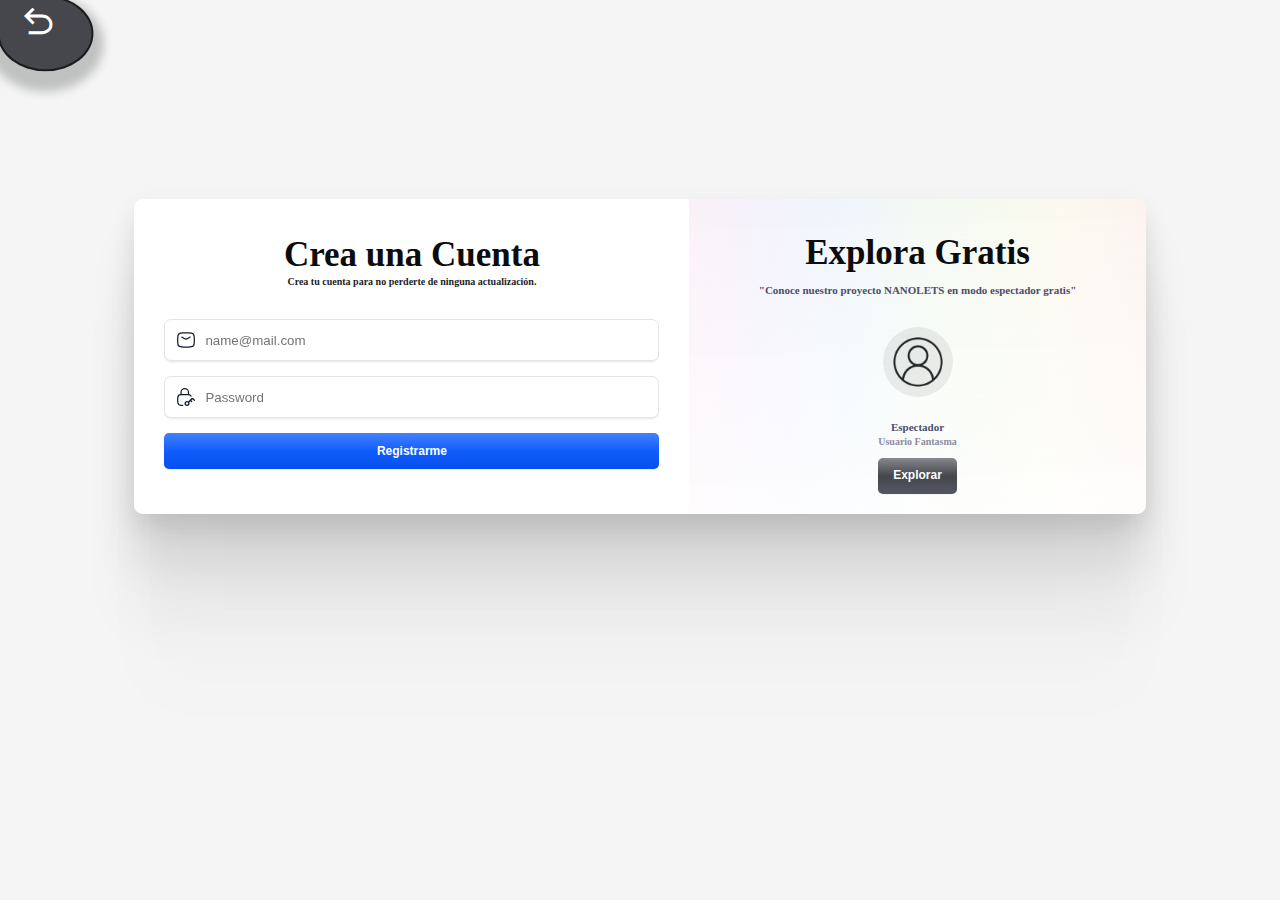
<file: views/login.html>
<!-- Desarrollado por Camilo Rivera 2024 -->
<!DOCTYPE html>
<html lang="en">
  <head>
    <meta charset="UTF-8" />
    <meta name="viewport" content="width=device-width, initial-scale=1.0" />
    <title>Login</title>
    <link
      rel="stylesheet"
      href="https://fonts.googleapis.com/css2?family=Material+Symbols+Outlined:opsz,wght,FILL,GRAD@20..48,100..700,0..1,-50..200"
    />
    <link rel="stylesheet" href="../styles/login.css" />
  </head>
  <body>
    <div class="buttons">
      <button type="submit">
        
        <a href="../index.html"><span class="material-symbols-outlined"> undo </span></a>
      </button>
    </div>

    <div class="container">
      <div class="login-form">
        <div class="header">
          <label class="title">Crea una Cuenta</label>
          <p class="description">
            Crea tu cuenta para no perderte de ninguna actualización.
          </p>
        </div>
        <div class="input_container">
          <svg
            class="icon"
            xmlns="http://www.w3.org/2000/svg"
            width="24"
            height="24"
            viewBox="0 0 24 24"
            fill="none"
          >
            <path
              d="M7 8.5L9.94202 10.2394C11.6572 11.2535 12.3428 11.2535 14.058 10.2394L17 8.5"
              stroke="#141B34"
              stroke-width="1.5"
              stroke-linecap="round"
              stroke-linejoin="round"
            ></path>
            <path
              d="M2.01577 13.4756C2.08114 16.5412 2.11383 18.0739 3.24496 19.2094C4.37608 20.3448 5.95033 20.3843 9.09883 20.4634C11.0393 20.5122 12.9607 20.5122 14.9012 20.4634C18.0497 20.3843 19.6239 20.3448 20.7551 19.2094C21.8862 18.0739 21.9189 16.5412 21.9842 13.4756C22.0053 12.4899 22.0053 11.5101 21.9842 10.5244C21.9189 7.45886 21.8862 5.92609 20.7551 4.79066C19.6239 3.65523 18.0497 3.61568 14.9012 3.53657C12.9607 3.48781 11.0393 3.48781 9.09882 3.53656C5.95033 3.61566 4.37608 3.65521 3.24495 4.79065C2.11382 5.92608 2.08114 7.45885 2.01576 10.5244C1.99474 11.5101 1.99475 12.4899 2.01577 13.4756Z"
              stroke="#141B34"
              stroke-width="1.5"
              stroke-linejoin="round"
            ></path>
          </svg>
          <input
            id="email_field"
            class="input_field"
            type="text"
            name="input-name"
            title="Inpit title"
            placeholder="name@mail.com"
          />
        </div>
        <div class="input_container">
          <svg
            class="icon"
            xmlns="http://www.w3.org/2000/svg"
            width="24"
            height="24"
            viewBox="0 0 24 24"
            fill="none"
          >
            <path
              d="M18 11.0041C17.4166 9.91704 16.273 9.15775 14.9519 9.0993C13.477 9.03404 11.9788 9 10.329 9C8.67911 9 7.18091 9.03404 5.70604 9.0993C3.95328 9.17685 2.51295 10.4881 2.27882 12.1618C2.12602 13.2541 2 14.3734 2 15.5134C2 16.6534 2.12602 17.7727 2.27882 18.865C2.51295 20.5387 3.95328 21.8499 5.70604 21.9275C6.42013 21.9591 7.26041 21.9834 8 22"
              stroke="#141B34"
              stroke-width="1.5"
              stroke-linecap="round"
            ></path>
            <path
              d="M6 9V6.5C6 4.01472 8.01472 2 10.5 2C12.9853 2 15 4.01472 15 6.5V9"
              stroke="#141B34"
              stroke-width="1.5"
              stroke-linecap="round"
              stroke-linejoin="round"
            ></path>
            <path
              d="M21.2046 15.1045L20.6242 15.6956V15.6956L21.2046 15.1045ZM21.4196 16.4767C21.7461 16.7972 22.2706 16.7924 22.5911 16.466C22.9116 16.1395 22.9068 15.615 22.5804 15.2945L21.4196 16.4767ZM18.0228 15.1045L17.4424 14.5134V14.5134L18.0228 15.1045ZM18.2379 18.0387C18.5643 18.3593 19.0888 18.3545 19.4094 18.028C19.7299 17.7016 19.7251 17.1771 19.3987 16.8565L18.2379 18.0387ZM14.2603 20.7619C13.7039 21.3082 12.7957 21.3082 12.2394 20.7619L11.0786 21.9441C12.2794 23.1232 14.2202 23.1232 15.4211 21.9441L14.2603 20.7619ZM12.2394 20.7619C11.6914 20.2239 11.6914 19.358 12.2394 18.82L11.0786 17.6378C9.86927 18.8252 9.86927 20.7567 11.0786 21.9441L12.2394 20.7619ZM12.2394 18.82C12.7957 18.2737 13.7039 18.2737 14.2603 18.82L15.4211 17.6378C14.2202 16.4587 12.2794 16.4587 11.0786 17.6378L12.2394 18.82ZM14.2603 18.82C14.8082 19.358 14.8082 20.2239 14.2603 20.7619L15.4211 21.9441C16.6304 20.7567 16.6304 18.8252 15.4211 17.6378L14.2603 18.82ZM20.6242 15.6956L21.4196 16.4767L22.5804 15.2945L21.785 14.5134L20.6242 15.6956ZM15.4211 18.82L17.8078 16.4767L16.647 15.2944L14.2603 17.6377L15.4211 18.82ZM17.8078 16.4767L18.6032 15.6956L17.4424 14.5134L16.647 15.2945L17.8078 16.4767ZM16.647 16.4767L18.2379 18.0387L19.3987 16.8565L17.8078 15.2945L16.647 16.4767ZM21.785 14.5134C21.4266 14.1616 21.0998 13.8383 20.7993 13.6131C20.4791 13.3732 20.096 13.1716 19.6137 13.1716V14.8284C19.6145 14.8284 19.619 14.8273 19.6395 14.8357C19.6663 14.8466 19.7183 14.8735 19.806 14.9391C19.9969 15.0822 20.2326 15.3112 20.6242 15.6956L21.785 14.5134ZM18.6032 15.6956C18.9948 15.3112 19.2305 15.0822 19.4215 14.9391C19.5091 14.8735 19.5611 14.8466 19.5879 14.8357C19.6084 14.8273 19.6129 14.8284 19.6137 14.8284V13.1716C19.1314 13.1716 18.7483 13.3732 18.4281 13.6131C18.1276 13.8383 17.8008 14.1616 17.4424 14.5134L18.6032 15.6956Z"
              fill="#141B34"
            ></path>
          </svg>
          <input
            id="password_field"
            class="input_field"
            type="password"
            name="input-name"
            title="Inpit title"
            placeholder="Password"
          />
        </div>
        <button class="sign-in_btn" type="submit" title="Registrarme" id="boton1">
          <span>Registrarme</span>
        </button>
      </div>
      <div class="testimonial">
        <label class="title2">Explora Gratis</label>
        <p>"Conoce nuestro proyecto NANOLETS en modo espectador gratis"</p>
        <div class="user-profile-picture">
          <img src="../images/logo.png" alt="" />
        </div>
        <div class="user">
          <span class="username">Espectador</span>
          <span class="occupation">Usuario Fantasma</span>
          <button class="sign-in_btn2" type="submit" title="Explorar">
            <a href="home.html"><span>Explorar</span></a>
          </button>
        </div>
      </div>
    </div>
    <script src="../script/login.js"></script>
  </body>
</html>
</file>
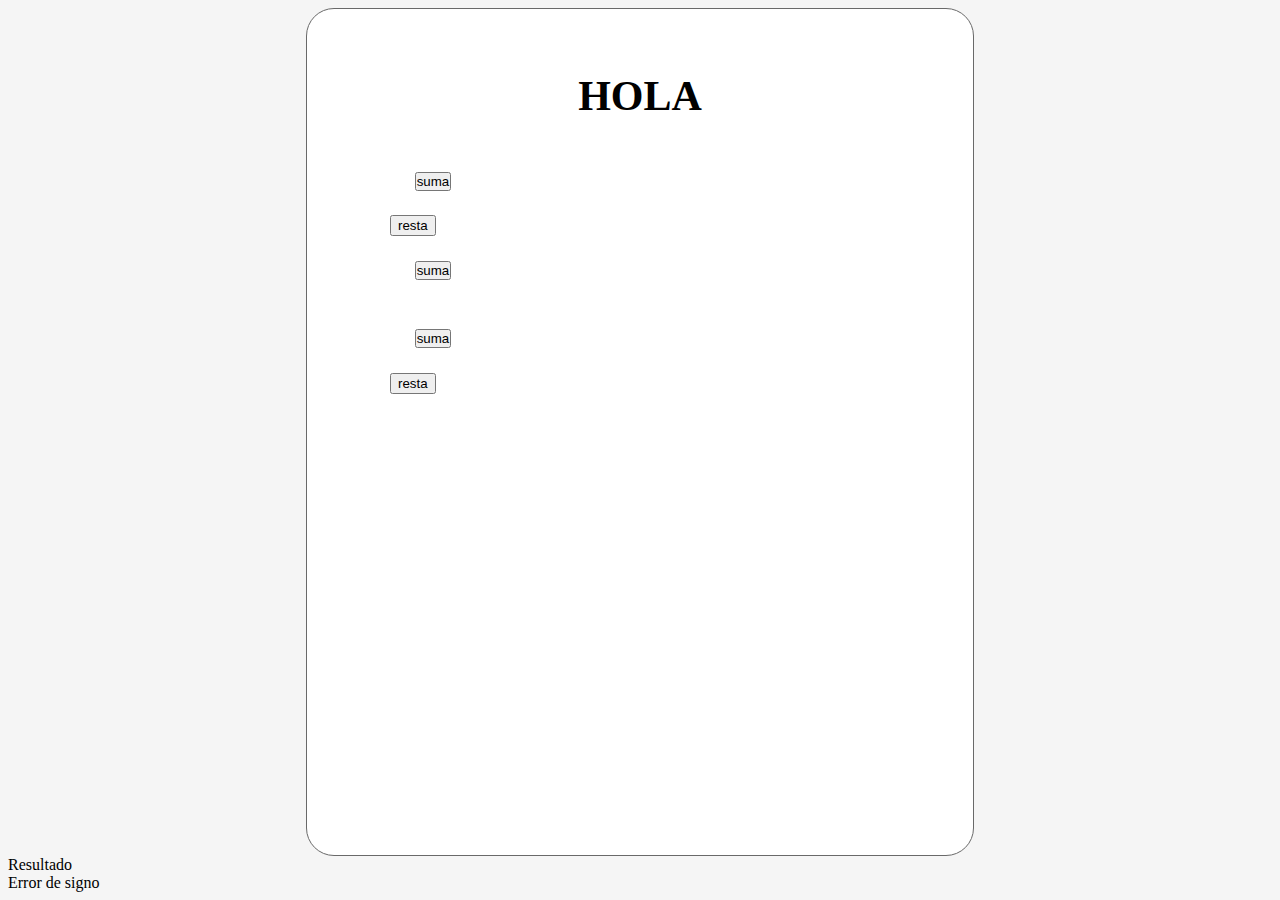
<file: views/prueba/prueba.html>
<!DOCTYPE html>
<html lang="es">
  <head>
    <meta charset="UTF-8" />
    <meta name="viewport" content="width=device-width, initial-scale=1.0" />
    <title>prueba</title>
    <link rel="stylesheet" href="prueba.css" />
  </head>
  <body>
    <div class="calculadora" id="calculadora">
      <div class="calc_content">
        <label for="calc" title="resultado"> HOLA</label>
        <div class="botnons">
          <div class="btn1"><button class="btn1">suma</button></div>
          <div class="btn2"><button class="btn2">resta</button></div>
          <div class="btn1"><button class="btn1">suma</button></div>
       <div class="btn1"><button class="btn1">suma</button></div>
          <div class="btn2"><button class="btn2">resta</button></div>
        </div>
      </div>
    </div>

    <script src="prueba.js"></script>
  </body>
</html>
</file>
<file: styles/home.css>
/*Desarrollado por Camilo Rivera */
@import url("https://fonts.googleapis.com/css2?family=Poppins:ital,wght@0,100;0,200;0,300;0,400;0,500;0,600;0,700;0,800;0,900;1,100;1,200;1,300;1,400;1,500;1,600;1,700;1,800;1,900&family=Roboto:ital,wght@0,100;0,300;0,400;0,500;0,700;0,900;1,100;1,300;1,400;1,500;1,700;1,900&display=swap");
* {
  margin: 0;
  padding: 0;
  scroll-behavior: smooth;
  font-family: "Poppins";
}
body {
  /* */
  overflow-y: scroll;
  box-sizing: border-box;
  background-color: whitesmoke;
}

.overlay {
  position: fixed;
  top: 0;
  left: 0;
  width: 100%;
  height: 100%;
  background-color: rgba(0, 0, 0, 0.5);
  display: flex;
  justify-content: center;
  align-items: center;
  z-index: 999;
}

.popup {
  transition: 0.8s;
  background-color: #fff;
  padding: 40px;
  border-radius: 5px;
  box-shadow: 0 0 10px rgba(0, 0, 0, 0.3);
  text-align: center;
}

.popup h2 {
  margin-top: 0;
  padding: 5% 0;
}

.popup p {
  margin-left: 15%;
  margin-bottom: 40px;
  width: 70%;
}

#closeBtn {
  padding: 10px 20px;
  background-color: #007bff;
  color: #fff;
  border: none;
  border-radius: 5px;
  cursor: pointer;
}

#closeBtn:hover {
  background-color: #0056b3;
}

.sidebar {
  position: fixed;
  top: 0;
  left: 0;
  width: 55px;
  height: 100%;
  display: flex;
  align-items: center;
  flex-direction: column;
  background: rgba(255, 255, 255, 0.2);
  backdrop-filter: blur(17px);
  --webkit-backdrop-filter: blur(17px);
  border-right: 1px solid rgba(255, 255, 255, 0.861);
  transition: width 0.3s ease;
}
.sidebar:hover {
  width: 260px;
  z-index: 5;
}
.sidebar .logo {
  color: black;
  display: flex;
  align-items: center;
  padding: 25px 10px 10px;
}
.logo img {
  width: 43px;
  border-radius: 50%;
}
.logo h2 {
  font-size: 1.15rem;
  font-weight: 600;
  margin-left: 15px;
  display: none;
}
.sidebar:hover .logo h2 {
  display: block;
}
.sidebar .links {
  list-style: none;
  margin-top: 20px;
  overflow-y: auto;
  scrollbar-width: none;
  height: calc(100% - 140px);
}
.sidebar .links::-webkit-scrollbar {
  display: none;
}
.links li {
  display: flex;
  border-radius: 4px;
  align-items: center;
}
.links li:hover {
  cursor: pointer;
  background: #fff;
}
.links h4 {
  color: #222;
  font-weight: 500;
  display: none;
  margin-bottom: 10px;
}
.sidebar.links h4 {
  display: block;
}
.links hr {
  margin: 10px 28px;
  border: 1px solid #4c4c4c;
}
.slider li span {
  padding: 12px 10px;
}
.links li a {
  padding: 10px;
  color: black;
  display: none;
  font-weight: 500;
  white-space: nowrap;
  text-decoration: none;
}
.sidebar:hover .links li a {
  display: block;
}
.links .logout_link {
  margin-top: 20px;
}
/* section home */
.section_home {
  position: relative;
  display: flexbox;
  width: calc(100% - 56px);
  margin-left: 56px;
  margin-top: 2%;
  height: 38rem;
  overflow: hidden;
}
.h1_home {
  display: inline;
  justify-content: center;
  align-items: center;
  text-align: center;
}
/* texto nanolets */

.title_home {
  margin-top: 2%;
  margin-left: 1%;
}
.btn-shine {
  transform: translate(-50%, -50%);
  padding: 12px 48px;
  color: #fff;
  background: linear-gradient(to right, #636363 0, #f6f6f6 10%, #3d3d3ddc 20%);
  background-position: 0;
  -webkit-background-clip: text;
  -webkit-text-fill-color: transparent;
  animation: shine 3s infinite linear;
  animation-fill-mode: forwards;
  -webkit-text-size-adjust: none;
  font-weight: 600;
  font-size: 80px;
  text-decoration: none;
  white-space: nowrap;
  font-family: "Poppins", sans-serif;
  filter: drop-shadow(5px 1px 6px rgb(33, 32, 32));
}
@-moz-keyframes shine {
  0% {
    background-position: 0;
  }
  60% {
    background-position: 180px;
  }
  100% {
    background-position: 280px;
  }
}
@-webkit-keyframes shine {
  0% {
    background-position: 0;
  }
  60% {
    background-position: 240px;
  }
  100% {
    background-position: 480px;
  }
}
@-o-keyframes shine {
  0% {
    background-position: 0;
  }
  60% {
    background-position: 240px;
  }
  100% {
    background-position: 480px;
  }
}
@keyframes shine {
  0% {
    background-position: 0;
  }
  60% {
    background-position: 240px;
  }
  100% {
    background-position: 480px;
  }
}

/* fin texto nanolets */
.title_home H3 {
  font-weight: 400;
  font-style: italic;
}
.home_content {
  position: relative;
  display: flexbox;
  margin: auto;
  margin-top: -15%;
  padding: 8px 12px;
  width: 17em;
  height: 24.5em;
  overflow: visible;
}
.home_content img {
  /* robot */
  margin: auto;
  width: 16em;
  object-fit: contain;
  mask-image: linear-gradient(whitesmoke 60%, transparent);
  filter: drop-shadow(0px 1px 5px rgb(121, 119, 119));
  transition: 1.2s;
}
.home_content img:hover {
  filter: contrast(200%);
  transition: 1.2s;
}
.home_content img:active {
  transform: scale(180%);
  transition: 0.1s;
  filter: contrast(0.9) hue-rotate(155deg) saturate(3);
  -webkit-animation: tiembla 0.1s infinite;
}
@-webkit-keyframes tiembla {
  0% {
    -webkit-transform: rotateZ(-1deg);
  }
  50% {
    -webkit-transform: rotateZ(2deg) scale(1.5);
  }
  100% {
    -webkit-transform: rotateZ(1deg);
  }
}

/* card */
.items_home {
  margin: 6% 0 0 5%;
}
.card-id567 {
  width: 250px;
  height: 150px;
  background: rgba(196, 197, 198, 0.416);
  border: solid 2px white;
  filter: blur(0.1px);
  color: rgb(39, 35, 35);
  border-radius: 1rem;
  padding: 1rem;
  position: relative;
  display: flex;
  justify-content: center;
  align-items: center;
  transition: 300ms ease;
  animation: 8s thumb-thumb infinite;
}

.card-id567 svg path {
  transition: 900ms ease;
  opacity: 0;
}

.bold-567 {
  font-weight: bold;
}

.creator-points {
  width: 3.25rem;
  height: 3rem;
}

.blurry-splash {
  position: absolute;
  inset: 0;
  width: 60px;
  margin: 0 auto;
  height: 60px;
  border-radius: 1rem;
  z-index: -1;
  opacity: 70%;
  filter: blur(10px);
  background: linear-gradient(
    120deg,
    rgba(53, 53, 53, 0.986),
    rgba(4, 4, 255, 0.39),
    rgb(71, 71, 72)
  );
}

.prompt-id567 {
  position: absolute;
  color: rgb(35, 34, 34);
  text-align: center;
}

.really-small-text {
  text-align: center;
  width: 100%;
  position: absolute;
  font-size: 8px;
  margin-top: 28px;
  opacity: 0.5;
}

.card-id567:hover {
  cursor: none;
  background-color: white;
}

.card-id567:hover .prompt-id567 {
  transition: 300ms ease;
  opacity: 0;
}

.token-container {
  animation: 2s spinny-token-yayyy infinite;
  margin-bottom: 10px;
}

.prompt-id567 svg path {
  stroke: none;
  opacity: 1;
}

.card-id567:hover svg path {
  opacity: 1;
}

@keyframes spinny-token-yayyy {
  0% {
    transform: perspective(200px) rotateY(0deg);
  }

  100% {
    transform: perspective(200px) rotateY(360deg);
  }
}

@keyframes thumb-thumb {
  0%,
  10%,
  100% {
    transform: scale(100%);
  }

  5% {
    transform: scale(103%);
  }

  7% {
    transform: scale(97%);
  }
}

.text_home {
  position: absolute;
  display: block;
  right: 0;
  top: 0;
  bottom: 0;
  width: 320px;
  height: 270px;
  margin-top: 17%;
  margin-right: 5%;
}
.text_home h4 {
  text-align: center;
  margin-top: 5%;
  margin-bottom: 5%;
  font-size: 25px;
}
.text_home p {
  text-align: center;
  font-size: 13px;
  margin-bottom: 1%;
}
.text_home button {
  left: 0;
  right: 0;
  margin: 8% 22%;
  font-size: 10px;
  position: absolute;
  text-align: center;
  border-radius: 15px;
  padding: 6.5px;
  box-shadow: none;
  border: solid 0.1px;
  background-color: rgba(69, 69, 72, 0.219);
}
.text_home button a {
  text-decoration: none;
  color: black;
}
.text_home button:hover {
  background-color: #808080;
}
.text_home button a:hover {
  color: #fff;
}
/* section intro */
.section_intro {
  margin-top: 5%;
  position: relative;
  width: calc(100% - 56px);
  right: 0;
  height: 858px;
  margin-left: 56px;
}
.intro {
  position: relative;
  width: 100%;
  height: 100%;
  background-color: whitesmoke;
}

.figure_intro img {
  width: 500px;
  height: 500px;
  margin: 8% 0 0 11%;
}
.content_intro {
  position: absolute;
  display: block;
  right: 0;
  margin-top: -35%;
  text-align: center;
  width: 420px;
}
.card_intro {
  width: 320px;
  height: 400px;
  background: #fff;
  border: 3px solid #000;
  border-radius: 0;
  box-shadow: 15px 15px 0 -2.5px #fff, 15px 15px 0 0 #000;
  padding: 2% 4%;
}
.card_intro h4 {
  margin-bottom: 3%;
  font-size: 30px;
}
.card_intro p {
  text-align: justify;
  color: black;
  font-size: 14px;
  margin: 2% 5%;
}
/* section planteamiento de problema */

.section_plant_problema {
  background-color: whitesmoke;
  margin-top: 5%;
  position: relative;
  width: calc(100% - 56px);
  right: 0;
  margin-left: 56px;
  height: 758px;
  overflow: hidden;
}
.content_pp {
  box-shadow: 0px 0px 12px #222;
  border-radius: 12px;
  scrollbar-color: rgba(1, 7, 24, 0.858) rgba(73, 74, 73, 0.781);
  scrollbar-width: thin;
  margin: 6% 2% 2% 2%;
  display: block;
  overflow-y: scroll;
  overflow-x: hidden;
  width: 820px;
  margin-left: 20%;
  height: 400px;
  border-radius: 50px;
  background: #e0e0e0;
  box-shadow: 20px 20px 60px #bebebe, -20px -20px 60px #ffffff;
}
.content_pp:hover {
  box-shadow: 0px 0px 42px #222;
}
.scrollspy-example h4 {
  margin-top: 8%;
  text-align: center;
}
.scrollspy-example p {
  text-align: justify;
  padding: 5% 12%;
}
.list-group {
  margin-top: 10%;
  margin-left: 6%;
  text-align: center;
}
.list-group a:hover {
  background-color: #636363;
}
.list-group a {
  margin: 2%;
  padding: 10% 4%;
}

.section_objetivos {
  position: relative;
  margin-left: 56px;
  height: 758px;
}
.parent {
  padding: 12%;
  height: 758px;
  display: grid;
  grid-template-columns: 1.8fr 1fr;
  grid-template-rows: 1.5fr 1.2fr;
  grid-column-gap: 12px;
  grid-row-gap: 12px;
}

.div1 {
  grid-area: 1 / 1 / 2 / 2;
  border-radius: 25px;
  background: #e0e0e082;
  transition: 0.3s;
}
.div1 h3 {
  margin: 25px 0 15px 48px;
  font-size: 39px;
  font-weight: 600;
}
.div1 p {
  margin: 25px 40px 35px 48px;
  font-size: 15px;
}
.div1:hover {
  border: solid 2px white;
  background: #e0e0e0c9;
  box-shadow: 20px 10px 60px #0d4ef32c, -20px -10px 60px #0d87fa28;
  z-index: 3;
  transition: 0.3s;
  transform: scale(105%);
}

.div2 {
  grid-area: 1 / 2 / 2 / 3;
  border-radius: 25px;
  background: #e0e0e0;
  transition: 0.3s;
}
.div2 h3 {
  margin: 25px 0 15px 40px;
  font-size: 29px;
    font-weight: 400;
}
.div2 p {
  margin: 25px 40px 35px 48px;
  font-size: 15px;
}
.div2:hover {
  border: solid 2px white;
  background: #e0e0e0c9;
  box-shadow: 20px 10px 60px #0d4ef32c, -20px -10px 60px #0d87fa28;
  z-index: 3;
  transition: 0.3s;
  transform: scale(105%);
}
.div3 {
  grid-area: 2 / 1 / 3 / 2;
  border-radius: 25px;
  background: #e0e0e0;
  transition: 0.3s;
}
.div3 h3 {
  margin: 40px 0 15px 48px;
  font-size: 39px;
    font-weight: 400;
}
.div3 p {
  margin: 35px 40px 15px 48px;
  font-size: 15px;
}
.div3:hover {
  border: solid 2px white;
  background: #e0e0e0c9;
  box-shadow: 20px 10px 60px #0d4ef32c, -20px -10px 60px #0d87fa28;
  z-index: 3;
  transition: 0.3s;
  transform: scale(105%);
}
.div4 {
  grid-area: 2 / 2 / 3 / 3;
  border-radius: 25px;
  background: #e0e0e0;
  transition: 0.3s;
}
.div4 h3 {
  margin: 25px 0 15px 40px;
  font-size: 29px;
    font-weight: 400;
}
.div4 p {
  margin: 25px 40px 35px 48px;
  font-size: 15px;
}
.div4:hover {
  border: solid 2px white;
  transition: 0.3s;
  transform: scale(105%);
  background: #e0e0e0c9;
  box-shadow: 20px 10px 60px #0d4ef32c, -20px -10px 60px #0d87fa28;
  z-index: 3;
}
.section_slide_infinito {
  margin: 25% 0% 0% 10%;
  height: 600px;
  position: relative;
  margin-left: 56px;
  text-align: center;
  padding-bottom: 15%;
}
.section_slide_infinito h3 {
  text-align: center;
  color: #222;
  margin-bottom: 1.3%;
  font-size: 47px;
  font-weight: 566;
  font-family: poppins;
}
.section_slide_infinito hr {
  margin-left: 56px;
  color: #000;
  margin-bottom: 2%;
}
.section_slide_infinito {
  overflow: hidden;
}

.section_slide_infinito ul {
  display: flex;
  padding-left: 86px;
  animation: slide 100s infinite linear;
}

@keyframes slide {
  0% {
    transform: translateX(0);
  }
  100% {
    transform: translateX(calc(-90px * 60 + 56px));
  }
}

.section_slide_infinito li {
  flex: 0 0 auto;
  list-style-type: none;
  border: solid 2px #858383;
  padding: 1%;
  margin: 1px 35px;
  border-radius: 14px;
  width: 230px;
  background: linear-gradient(
    to right,
    #6363632a 0,
    #f6f6f6fd 10%,
    #3d3d3d1d 20%
  );
}

.section_slide_infinito li:hover {
  border: solid 2px #525050;
  transform: scale(105%);
}

.section_slide_infinito li:first-child {
  margin-left: auto;
}

.section_slide_infinito li:last-child {
  margin-right: 15px;
}

.section_slide_infinito li:hover {
  transform: scale(104%);
}
.slide_infinito {
  height: 100dvh;
}
.infinite_card span {
  font-size: 50px;
  margin-bottom: 15%;
}
.infinite_card h4 {
  font-size: 20px;
  font-weight: 520;
  margin-bottom: 15%;
}
.infinite_card p {
  text-align: justify;
  margin-top: 23%;
  margin-bottom: 10px;
  font-size: 11px;
}

.section_justificacion{
  position: relative;
  margin-bottom: 13%;
  margin-top: 8%;
  margin-left: 56px;

}
.justificacion h3{
  text-align: center;
  font-size: 40px;
  font-weight: 560;
}
.justificacion p{
  margin: 5% 20%;
  text-align: justify;
}
.section_metodologia{
  position: relative;
  margin-bottom: 2%;
  margin-left: 56px;

}
.metodologia h3{
  text-align: center;
  font-size: 40px;
  font-weight: 560;
  margin-top: 5%;
  margin-bottom: 5%;
}

.item_meto li{
  margin: 0 40% 0 5%;
}
.item_meto h4{
  margin: 2% 40% 2% 5%;
  font-size: 25px;
}
.section_resultados{
  position: relative;
  margin: 5%  auto  2% 56px;
}
.resultados h3{
  text-align: center;
  font-size: 40px;
  font-weight: 560;
  margin-top: 10%;
}
.result_p1{
width: 50%;
height: auto;
margin: 9% 5% 15% 5%;
}
.result_p2{
  width: 50%;
  height: auto;
  margin: 5% 5% 15% 45%;
}
.result_p3{
  width: 50%;
height: auto;
margin: 5% 5% 15% 5%;
}
.result_p4{
  width: 50%;
height: auto;
margin: 5% 5% 10% 45%;
}

footer {
  margin-top: 0%;
  position: relative;
  background-color: #4c4c4c;
  color: #e0e0e0;
  text-align: center;
  padding: 1%;
}
/* kasperky  */
</file>
<file: styles/login.css>
/* Desarrollado por Camilo Rivera 2024 */
body {
  background-color: whitesmoke;
}

.buttons button {
  border: none;
  background-color: transparent;
  border: solid 2px #131313d0;
  background-color: #36383b9e;
  margin-top: -10px;
  margin-left: -10px;
  padding-right: 52px;
  width: 95px;
  height: 75px;
  border-radius: 0 50% 50% 50%;
}
.buttons button:hover {
  background-color: #45474c;
  transform: scale(1.01) translateY(-2px);
  box-shadow: 0 10px 10px 10px#2223243f;
}
.buttons button span {
  width: 65px;
  height: 65px;
  color: white;
  font-size: 42px;
  border-radius: 50%;
}
.container {
  height: fit-content;
  display: flex;
  box-shadow: 0px 187px 75px rgba(0, 0, 0, 0.01),
    0px 105px 63px rgba(0, 0, 0, 0.05), 0px 47px 47px rgba(0, 0, 0, 0.09),
    0px 12px 26px rgba(0, 0, 0, 0.1), 0px 0px 0px rgba(0, 0, 0, 0.1);
  border-radius: 9px;
  margin: 10%;
  transition: .5s;
}
.container:hover{
    transition: .5s;
    box-shadow: 0px 187px 75px rgba(31, 11, 215, 0.123),
    0px 105px 63px rgba(26, 12, 227, 0.116), 0px 47px 47px rgba(26, 5, 143, 0.162),
    0px 12px 26px rgba(16, 45, 188, 0.164), 0px 0px 0px rgba(35, 15, 218, 0.201);
}

.login-form {
  width: 100%;
  height: auto;
  display: flex;
  flex-direction: column;
  gap: 15px;
  padding: 30px;
  border-radius: 9px 0 0 9px;
  background-color: #fff;
}

.header {
  display: flex;
  flex-direction: column;
  align-items: center;
  margin: 15px 0;
}

.title {
  font-weight: 700;
  font-size: 35px;
  line-height: 21px;
  text-align: center;
  color: #0c0c0d;
  margin-bottom: 10px;
}

.description {
  max-width: 80%;
  margin: auto;
  font-weight: 600;
  font-size: 10px;
  line-height: 14px;
  text-align: center;
  color: #1c1c1e;
}

.input_container {
  width: 100%;
  height: fit-content;
  position: relative;
  display: flex;
  flex-direction: column;
  gap: 5px;
}

.icon {
  width: 20px;
  position: absolute;
  z-index: 99;
  left: 12px;
  bottom: 9px;
}

.input_field {
  width: auto;
  height: 40px;
  padding: 0 0 0 40px;
  border-radius: 7px;
  outline: none;
  border: 1px solid #e5e5e5;
  filter: drop-shadow(0px 1px 0px #efefef)
    drop-shadow(0px 1px 0.5px rgba(239, 239, 239, 0.5));
  transition: all 0.3s cubic-bezier(0.15, 0.83, 0.66, 1);
}

.input_field:focus {
  border: 1px solid transparent;
  box-shadow: 0px 0px 0px 2px #115dfc;
  background-color: transparent;
}
.sign-in_btn2 {
  display: flex;
  flex-direction: row;
  justify-content: center;
  align-items: center;
  gap: 10px;
  width: 100%;
  height: 36px;
  margin-top: 10%;
  background: linear-gradient(180deg, #86888e 0%, #45474c 50%, #525763 100%);
  box-shadow: 0px 0.5px 0.5px #efefef, 0px 1px 0.5px rgba(239, 239, 239, 0.5);
  border-radius: 5px;
  border: 0;
  transition: all 0.6s cubic-bezier(0.15, 0.83, 0.66, 1);
}
.sign-in_btn2 a {
  text-decoration: none;
  color: white;
  line-height: 15px;
  font-style: normal;
  font-weight: 600;
  font-size: 12px;
}
.sign-in_btn:hover {
  transform: scale(1.01) translateY(-2px);
  box-shadow: 0 10px 20px 0#054eed6b;
}
.sign-in_btn {
  display: flex;
  flex-direction: row;
  justify-content: center;
  align-items: center;
  gap: 10px;
  width: 100%;
  height: 36px;
  background: linear-gradient(180deg, #4480ff 0%, #115dfc 50%, #0550ed 100%);
  box-shadow: 0px 0.5px 0.5px #efefef, 0px 1px 0.5px rgba(239, 239, 239, 0.5);
  border-radius: 5px;
  border: 0;
  font-style: normal;
  font-weight: 600;
  font-size: 12px;
  line-height: 15px;
  color: #ffffff;
  transition: all 0.6s cubic-bezier(0.15, 0.83, 0.66, 1);
}

.sign-in_btn:hover {
  transform: scale(1.01) translateY(-2px);
  box-shadow: 0 10px 20px 0#054eed6b;
}

.testimonial {
  width: 850px;
  height: auto;
  display: flex;
  flex-direction: column;
  align-items: center;
  justify-content: center;
  gap: 20px;
  padding: 20px;
  background: linear-gradient(
      358.31deg,
      #fff -24.13%,
      hsla(0, 0%, 100%, 0) 338.58%
    ),
    linear-gradient(
      89.84deg,
      rgba(230, 36, 174, 0.15) 0.34%,
      rgba(94, 58, 255, 0.15) 16.96%,
      rgba(10, 136, 255, 0.15) 34.66%,
      rgba(75, 191, 80, 0.15) 50.12%,
      rgba(137, 206, 0, 0.15) 66.22%,
      rgba(239, 183, 0, 0.15) 82%,
      rgba(246, 73, 0, 0.15) 99.9%
    );
  border-radius: 0 9px 9px 0;
}

.testimonial p {
  color: #4d4c6d;
  font-size: 11px;
  text-align: center;
  font-weight: 600;
}
.title2 {
  font-weight: 700;
  font-size: 35px;
  line-height: 0px;
  text-align: center;
  color: #0c0c0d;
  margin-bottom: 0px;
  margin-top: 8%;
}
.user-profile-picture img {
  width: 70px;
  height: 70px;
  border-radius: 50%;
  background-color: #00000011;
}

.user {
  display: flex;
  flex-direction: column;
  align-items: center;
  justify-content: center;
  gap: 3px;
}

.username {
  color: #4d4c6d;
  font-size: 11px;
  text-align: center;
  font-weight: 600;
}

.occupation {
  color: rgb(141, 140, 161);
  font-size: 10px;
  text-align: center;
  font-weight: 600;
}
</file>
<file: views/prueba/prueba.css>
body {
    font-family: poppins;
    background-color: whitesmoke;
  }

  .calculadora{
    position: relative;
    display: grid;
    place-items: center;

  }
  .calc_content{
    position: relative;
    border: solid 1px #696969  ;
    border-radius: 28px;
    padding: 5%;
    text-align: center;
    background-color: white;
    width: 60vh;
    height: 80vh;
  }
  .calc_content label{
    font-family:  'Lucida Sans';
    font-size: 42px;
    font-weight: 600;
  }
  .botnons{
    margin: 5% 20px ;
    display: grid;
    align-items: center;
    justify-content: start;
  }
  .btn1{
    margin: 2%;
    padding: 52%;
  }
</file>
